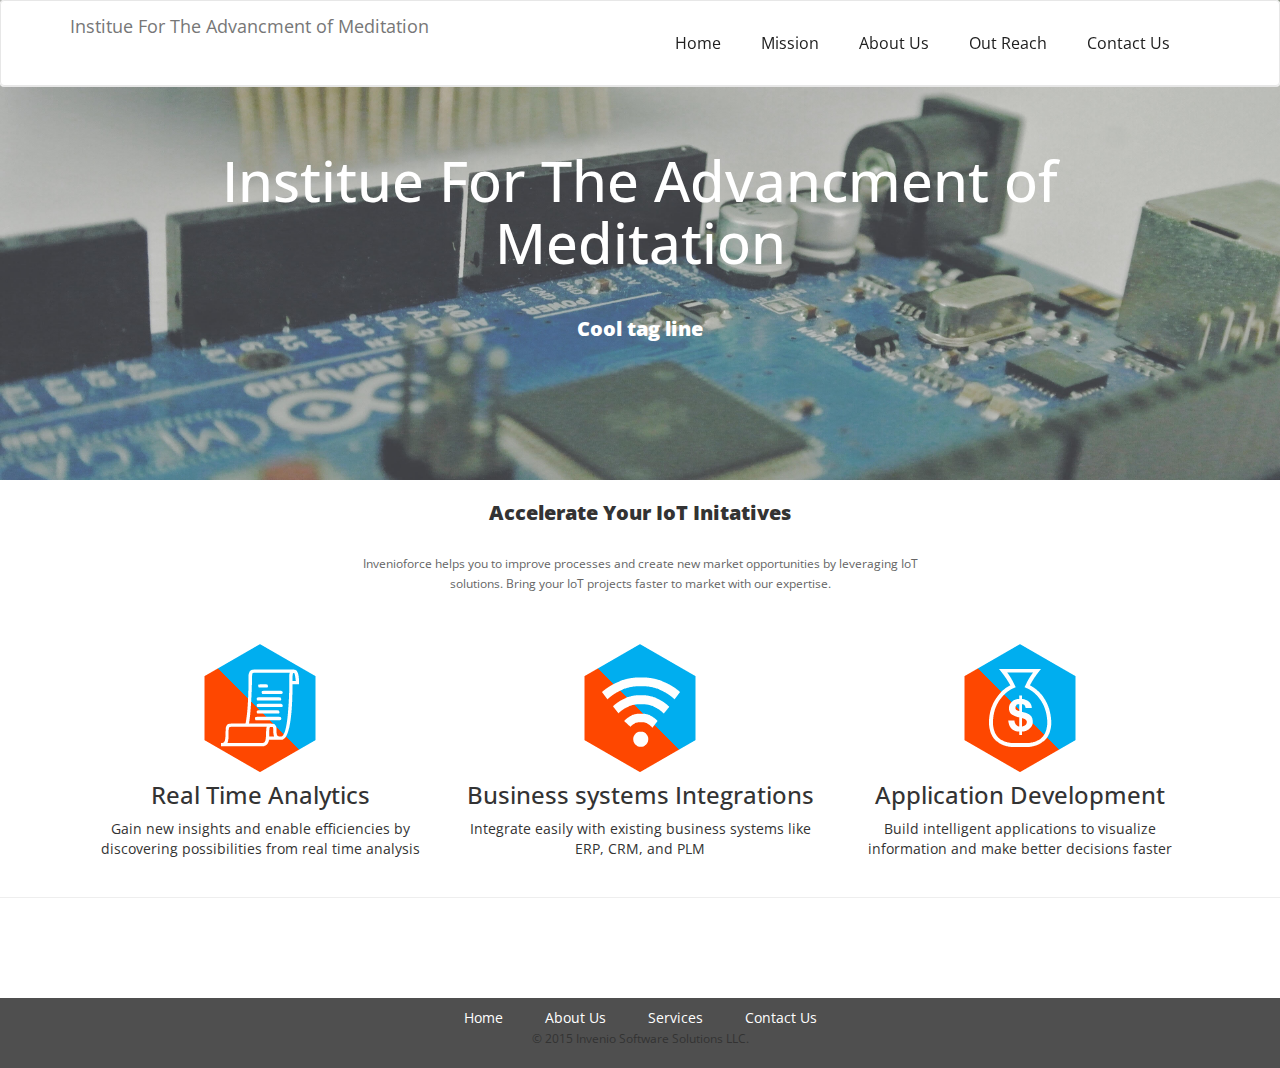
<file: public/index.html>
<!DOCTYPE html>
<!--[if lt IE 7]>      <html class="no-js lt-ie9 lt-ie8 lt-ie7"> <![endif]-->
<!--[if IE 7]>         <html class="no-js lt-ie9 lt-ie8"> <![endif]-->
<!--[if IE 8]>         <html class="no-js lt-ie9"> <![endif]-->
<!--[if gt IE 8]><!--> <html class="no-js"> <!--<![endif]-->
    <head>
        <meta charset="utf-8">
        <meta http-equiv="Invenioforce" Site</title>
        <meta name="description" content="Invenio Software Solutions site">
        <meta name="author" content="Gita">
        <meta name="keyword" content="html, css, bootstrap">
        <meta name="viewport" content="width=device-width, initial-scale=1">
         <meta name="google-site-verification" content="HYr9dkasaefcXDJzhvVsoQs2jiDyrM9OjTw6tF0LYfQ" />
        <link href='http://fonts.googleapis.com/css?family=Open+Sans:400,300,700,800' rel='stylesheet' type='text/css'>

        <!-- Place favicon.ico and apple-touch-icon.png in the root directory -->
        <link rel="shortcut icon" href="favicon.ico" type="image/x-icon">
        <link rel="icon" href="favicon.ico" type="image/x-icon">

        <link rel="stylesheet" href="css/normalize.css">
        <link rel="stylesheet" href="css/font-awesome.min.css">
        <link rel="stylesheet" href="css/fontello.css">
        <link rel="stylesheet" href="css/animate.css">
        <link rel="stylesheet" href="css/bootstrap.min.css">
        <link rel="stylesheet" href="css/owl.carousel.css">
        <link rel="stylesheet" href="css/owl.theme.css">
        <link rel="stylesheet" href="css/owl.transitions.css">
        <link rel="stylesheet" href="style.css">
        <link rel="stylesheet" href="responsive.css">
        <link rel="stylesheet" href="bower_components/bootstrapValidator/dist/css/bootstrapValidator.min.css"/>
        <script src="js/vendor/modernizr-2.6.2.min.js"></script>
        <script>
  (function(i,s,o,g,r,a,m){i['GoogleAnalyticsObject']=r;i[r]=i[r]||function(){
  (i[r].q=i[r].q||[]).push(arguments)},i[r].l=1*new Date();a=s.createElement(o),
  m=s.getElementsByTagName(o)[0];a.async=1;a.src=g;m.parentNode.insertBefore(a,m)
  })(window,document,'script','//www.google-analytics.com/analytics.js','ga');

  ga('create', 'UA-57620849-4', 'auto');
  ga('send', 'pageview');

</script>
    </head>
    <body>


        <nav class="navbar navbar-default navbar-fixed-top">

<style>
    .logo img{
        width: 263px;
height: 40px;
    }

    .tiy h2{
        padding-top: 60px;
    }
    @media (max-width: 480px){
       .logo img{
        width: 131px;
height: 20px;
    }
}
</style>

         <nav class="navbar navbar-default">
          <div class="container">
            <!-- Brand and toggle get grouped for better mobile display -->
            <div class="navbar-header">
              <button type="button" class="navbar-toggle collapsed" data-toggle="collapse" data-target="#bs-example-navbar-collapse-1">
                <span class="sr-only">Toggle navigation</span>
                <span class="icon-bar"></span>
                <span class="icon-bar"></span>
                <span class="icon-bar"></span>
              </button>
              <a class="navbar-brand logo" href="home.html">
               Institue For The Advancment of Meditation

                  </a>

            </div>

            <!-- Collect the nav links, forms, and other content for toggling -->
            <div class="collapse navbar-collapse" id="bs-example-navbar-collapse-1">
              <!--<div class="button navbar-right">-->
              <!--    <button class="navbar-btn nav-button wow bounceInRight login" data-wow-delay="0.8s">Login</button>-->
              <!--    <button class="navbar-btn nav-button wow fadeInRight" data-wow-delay="0.6s">Sign up</button>-->
              <!--</div>-->
              <ul class="main-nav nav navbar-nav navbar-right">
                <li ><a class="active" href=home.html>Home</a></li>

                <li ><a href=mission.html>Mission</a></li>
                <!--li ><a >span class="active glyphicon glyphicon-home"></span> Home-->
                <li ><a href=about.html>About Us</a></li>
                    <li ><a href=outreach.html>Out Reach</a></li>
                <!--<li class="wow fadeInDown" data-wow-delay="0.4s"><a href="#">Blog</a></li>-->
                <li ><a href="contact.html">Contact Us</a></li>
              </ul>
            </div><!-- /.navbar-collapse -->
          </div><!-- /.container-fluid -->
        </nav>
        </nav>
     <style>

      .background-image1
{
background: url("img/closeAru.jpg");
/*display:block; */
/*height:1500px;*/
padding-top:100px;
background-position:50% 50%;
background-repeat:no-repeat;
  /*-webkit-background-size: cover;*/
  /*-moz-background-size: cover;*/
  /*-o-background-size: cover;*/
  background-size: cover;
 }
 .whit{
     color:white;

 }
</style>


 <div class="container col-lg-12 col-md-12 col-sm-12 background-image1 whit ">
                <div class="row page-title text-center">
                    <div class="container tiy">

                        <h1> Institue For The Advancment of Meditation</h1>
                         </div>
                         </div>
                     <div class="row whit page-title text-center">
                        <h2>Cool tag line</h2>

                     </div>
                        <div class="row page-title text-center  ">
                            <form action="" class=" form-inline">

                                <div class="form-group ">

                                    <!--<input type="text" class="form-control" placeholder="email" id="mail" centered>-->
                                </div>

                                  </form>
                        </div></br></br></br></br>
                       </div>





		
		<div class="content-area">
            <div class="container">
                <div class="row page-title text-center">
					
                    <h2>&nbsp<br>Accelerate Your IoT Initatives</br></h2>
                    <p>&nbsp<br>Invenioforce helps you to improve processes and create new market opportunities by leveraging IoT solutions. Bring your IoT projects faster to market with our expertise.</br></p>

             </div>

                <div class="row how-it-work text-center">
                    <div class="col-md-4">
                        <div >
                            <img src="img/free9.png" alt="">
                            <h3>Real Time Analytics</h3>
                            <p class="text-center">Gain new insights and enable efficiencies by discovering possibilities from real time analysis</p>
                        </div>
                    </div>
                    <div class="col-md-4 ">
                        <div >
                            <img src="img/free3.png" alt="">

                            <h3>Business systems Integrations</h3>
                            <p class="text-center">Integrate easily with existing business systems like ERP, CRM, and PLM</p>

                        </div>
                    </div>
                    <div class="col-md-4">
                        <div >
                            <img src="img/free1.png" alt="">
                            <h3>Application Development</h3>
                            <p class="text-center">Build intelligent applications to visualize information and make better decisions faster</p>
                        </div>
                    </div>
                </div>
            </div>
          </div>
            <hr>
                <br><br><br></br>


        </div>

        
        <div class="footer-area">
            <div class="container">
                <div class="row footer">
                    <div class="col-md-4">
                        <div class="single-footer"> <href="home.html">

                        </div>
                    </div>

                    <div class="col-left-12">
                        <div class="single-footer">
                            <div class="footer-links">
                                <ul class="list-unstyled">
                                  <div class="text-center"
                                    <li><a href="home.html">Home</a><span style="padding-left:38px;"></span>
                                    <a href="about.html">About Us</a><span style="padding-left:38px;"></span>
									<a href="Services.html">Services</a><span style="padding-left:38px;"></span>
                                  <a href="contact.html">Contact Us</a></li>
                                  </div>
                                    <div class="text-center">
                                    <li><small>© 2015 Invenio Software Solutions LLC.</small></li>
                                  </div>

                                </ul>
                            </div>
                        </div>
                    </div>
                </div>
            </div>
        </div>





        <script src="http://ajax.googleapis.com/ajax/libs/jquery/1.10.2/jquery.min.js"></script>
        <script>window.jQuery || document.write('<script src="js/vendor/jquery-1.10.2.min.js"><\/script>')</script>
        <script src="js/bootstrap.min.js"></script>
        <script src="js/owl.carousel.min.js"></script>
        <script src="js/wow.js"></script>
        <script src="js/main.js"></script>
        <script src="js/emailer.js"></script>
        <script src="http://www.parsecdn.com/js/parse-1.2.12.min.js"></script>
         <script src="js/date.js"></script>
      <script type="text/javascript" src="bower_components/bootstrapValidator/dist/js/bootstrapValidator.min.js"></script>


            </body>
</html>
</file>
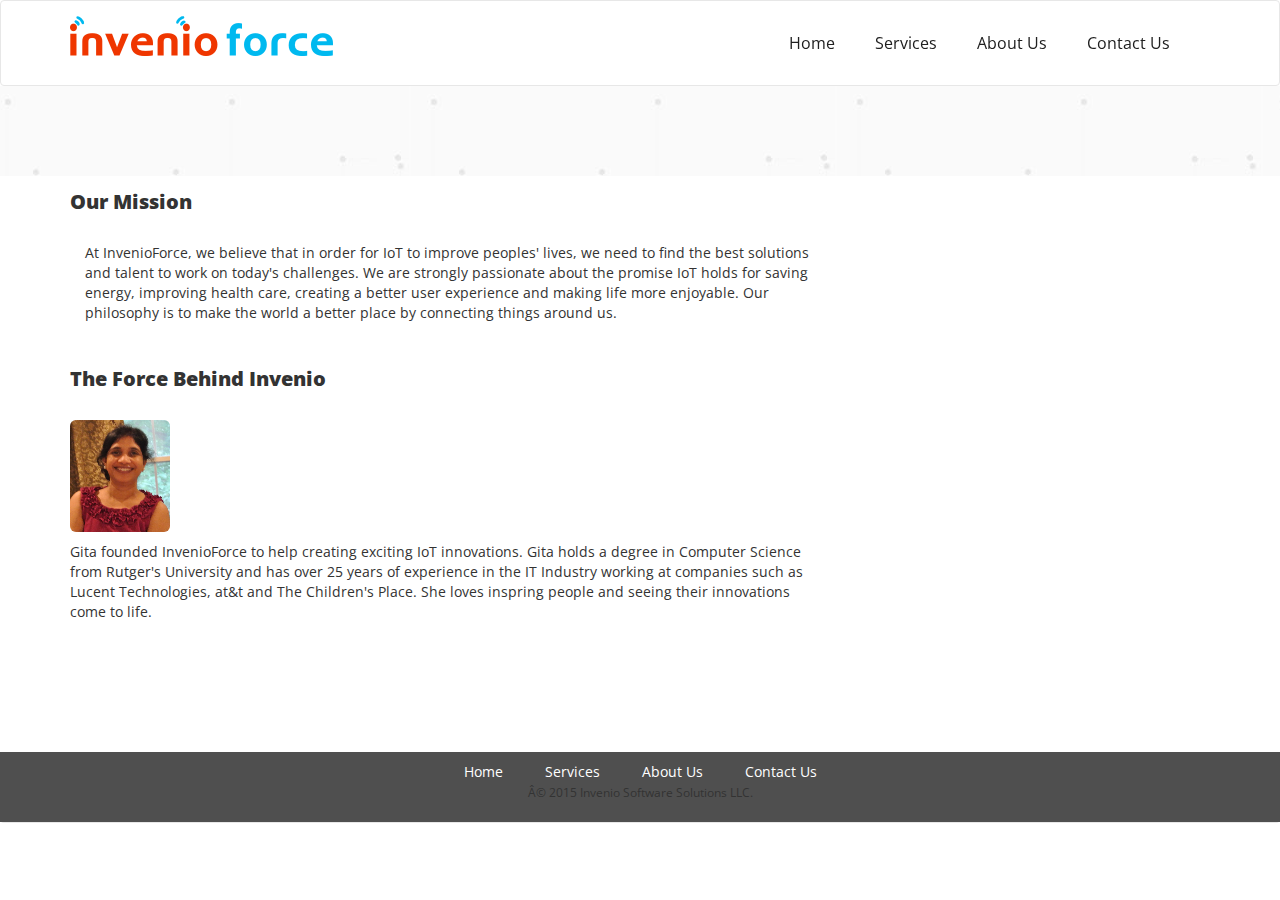
<file: public/about.html>
<!DOCTYPE html>
<!--[if lt IE 7]>      <html class="no-js lt-ie9 lt-ie8 lt-ie7"> <![endif]-->
<!--[if IE 7]>         <html class="no-js lt-ie9 lt-ie8"> <![endif]-->
<!--[if IE 8]>         <html class="no-js lt-ie9"> <![endif]-->
<!--[if gt IE 8]><!--> <html class="no-js"> <!--<![endif]-->
    <head>
        <title> InvenioForce IoT Projects/title>
        <script>
  (function(i,s,o,g,r,a,m){i['GoogleAnalyticsObject']=r;i[r]=i[r]||function(){
  (i[r].q=i[r].q||[]).push(arguments)},i[r].l=1*new Date();a=s.createElement(o),
  m=s.getElementsByTagName(o)[0];a.async=1;a.src=g;m.parentNode.insertBefore(a,m)
  })(window,document,'script','//www.google-analytics.com/analytics.js','ga');

  ga('create', 'UA-57620849-4', 'auto');
  ga('send', 'pageview');

</script>
        <meta charset="utf-8">
        <meta http-equiv="Invenioforce" Site</title>
        <meta name="description" content="About-Invenio Force">
        <meta name="author" content="Gita">
        <meta name="keyword" content="IoT, internet of things">
        <meta name="viewport" content="width=device-width, initial-scale=1">


        <link href='http://fonts.googleapis.com/css?family=Open+Sans:400,300,700,800' rel='stylesheet' type='text/css'>

        <!-- Place favicon.ico and apple-touch-icon.png in the root directory -->
        <link rel="shortcut icon" href="inveniofav1.ico" type="image/x-icon">
        <link rel="icon" href="inveniorfav1.ico" type="image/x-icon">

        <link rel="stylesheet" href="css/normalize.css">
        <link rel="stylesheet" href="css/font-awesome.min.css">
        <link rel="stylesheet" href="css/fontello.css">
        <link rel="stylesheet" href="css/animate.css">
        <link rel="stylesheet" href="css/bootstrap.min.css">
        <link rel="stylesheet" href="css/owl.carousel.css">
        <link rel="stylesheet" href="css/owl.theme.css">
        <link rel="stylesheet" href="css/owl.transitions.css">
        <link rel="stylesheet" href="style.css">
        <link rel="stylesheet" href="responsive.css">
        <script src="js/vendor/modernizr-2.6.2.min.js"></script>
<style>
    .logo img{
        width: 263px;
        height: 40px;
}
.page-title {
  padding-top: 10px;
}
 @media (max-width: 480px){
       .logo img{
        width: 131px;
height: 20px;
    }

    }
</style>
    </head>
    <body>



		 <nav class="navbar navbar-default navbar-fixed-top">


         <nav class="navbar navbar-default">
          <div class="container">
            <!-- Brand and toggle get grouped for better mobile display -->
            <div class="navbar-header">
              <button type="button" class="navbar-toggle collapsed" data-toggle="collapse" data-target="#bs-example-navbar-collapse-1">
                <span class="sr-only">Toggle navigation</span>
                <span class="icon-bar"></span>
                <span class="icon-bar"></span>
                <span class="icon-bar"></span>
              </button>
              <a class="navbar-brand logo" href="home.html">
                  <img src="img/inveniologov2.png">

                  </a>
            </div>

            <!-- Collect the nav links, forms, and other content for toggling -->
            <div class="collapse navbar-collapse" id="bs-example-navbar-collapse-1">
              <!--<div class="button navbar-right">-->
              <!--    <button class="navbar-btn nav-button wow bounceInRight login" data-wow-delay="0.8s">Login</button>-->
              <!--    <button class="navbar-btn nav-button wow fadeInRight" data-wow-delay="0.6s">Sign up</button>-->
              <!--</div>-->
              <ul class="main-nav nav navbar-nav navbar-right">
                <li ><a class="active" href=home.html>Home</a></li>

                <li ><a href=services.html>Services</a></li>
                <li ><a href=about.html>About Us</a></li>

                <!--<li class="wow fadeInDown" data-wow-delay="0.4s"><a href="#">Blog</a></li>-->
                <li ><a href="contact.html">Contact Us</a></li>
              </ul>
            </div><!-- /.navbar-collapse -->
          </div><!-- /.container-fluid -->
        </nav>

<style>
             .background-image1
{

background: url("img/greyyyy.JPG");
 }
</style>
        <div class="row page-title text-center background-image1">
                    <!--div class="row page-title text-center wow zoomInDown" data-wow-delay="1s">-->
                    <!--h4>Invenio Discovery Process</h4>-->

                            <form action="" class=" form-inline">

               <!--<p> <input type="btnn" class="btn" href="#" data-toggle="modal" data-target="#PostCommentsModal" value="Exciting Iot Projects!" readonly> </p> -->


                            </form>
                    <br/><br><br/><br>
                </div>
        <div class="container ">
              <div class="row ">
                          <div class=" page-title text-left col-md-8">
                              <!--div class="page-title text-left col-md-10 col-md-offset-1 ">-->
                                  <h2>Our Mission</h2>
								  	<br>
                          </div>
             <!--                 <div >-->
             <!--   <img src="img/gitapict.jpg" class="img-rounded  " > -->
             <!--</div>-->
             </div>


               <div class="text-left col-md-8">
<p>At InvenioForce, we believe that in order for IoT to improve peoples' lives, we need to find the
                best solutions and talent to work on today's challenges. We are strongly passionate about the promise
                IoT holds for saving energy, improving health care, creating a better user experience
                and making life more enjoyable. Our philosophy is to make the world a better place by
                connecting things around us.</p>
				<br>

                </div>
          </div>

     <style>
    .tit{
        padding-bottom: 50px;
    }

    </style>


        <div class="container ">
                          <div class="row ">
                              <div class="page-title text-left col-md-8">
                                  <h2>The Force Behind Invenio</h2>
								  	<br>
								  </div>
								   <div class="text-left col-md-8">
								  <p> <img src="img/gitapict.jpg" class="img-rounded  "> </p>
								  <!--div class="text-left col-md-8">-->
								  				<p>Gita founded InvenioForce to help creating exciting IoT innovations. Gita holds a degree in Computer Science from Rutger's University and  has over 25 years of experience in the IT Industry working at companies such as Lucent Technologies, at&t and The Children's Place. She loves inspring people and seeing their innovations come to life.</p>

             </div>

          </div>
             </div>


<br><br/> <br><br/> <br></br>

                    <div class="footer-area">
                        <div class="container">
                            <div class="row footer">
                                <div class="col-md-4">
                                    <div class="single-footer"> <href="home.html">

                                    </div>
                                </div>

                                <div class="col-left-12">
                                    <div class="single-footer">
                                        <div class="footer-links">
                                            <ul class="list-unstyled">
                                              <div class="text-center"
                                                <li><a href="home.html">Home</a><span style="padding-left:38px;"></span>
                                                <a href="services.html">Services</a><span style="padding-left:38px;"></span>
												<a href="about.html">About Us</a><span style="padding-left:38px;"></span>
                                                <a href="contact.html">Contact Us</a></li>
                                              </div>
                                                <div class="text-center">
                                                <li><small>© 2015 Invenio Software Solutions LLC.</small></li>
                                              </div>

                                            </ul>
                                        </div>
                                    </div>
                                </div>
                            </div>
                        </div>
                    </div>




        <script src="http://ajax.googleapis.com/ajax/libs/jquery/1.10.2/jquery.min.js"></script>
        <script>window.jQuery || document.write('<script src="js/vendor/jquery-1.10.2.min.js"><\/script>')</script>
        <script src="js/bootstrap.min.js"></script>
        <script src="js/owl.carousel.min.js"></script>
        <script src="js/wow.js"></script>
        <script src="js/main.js"></script>
    </body>
</html>
</file>
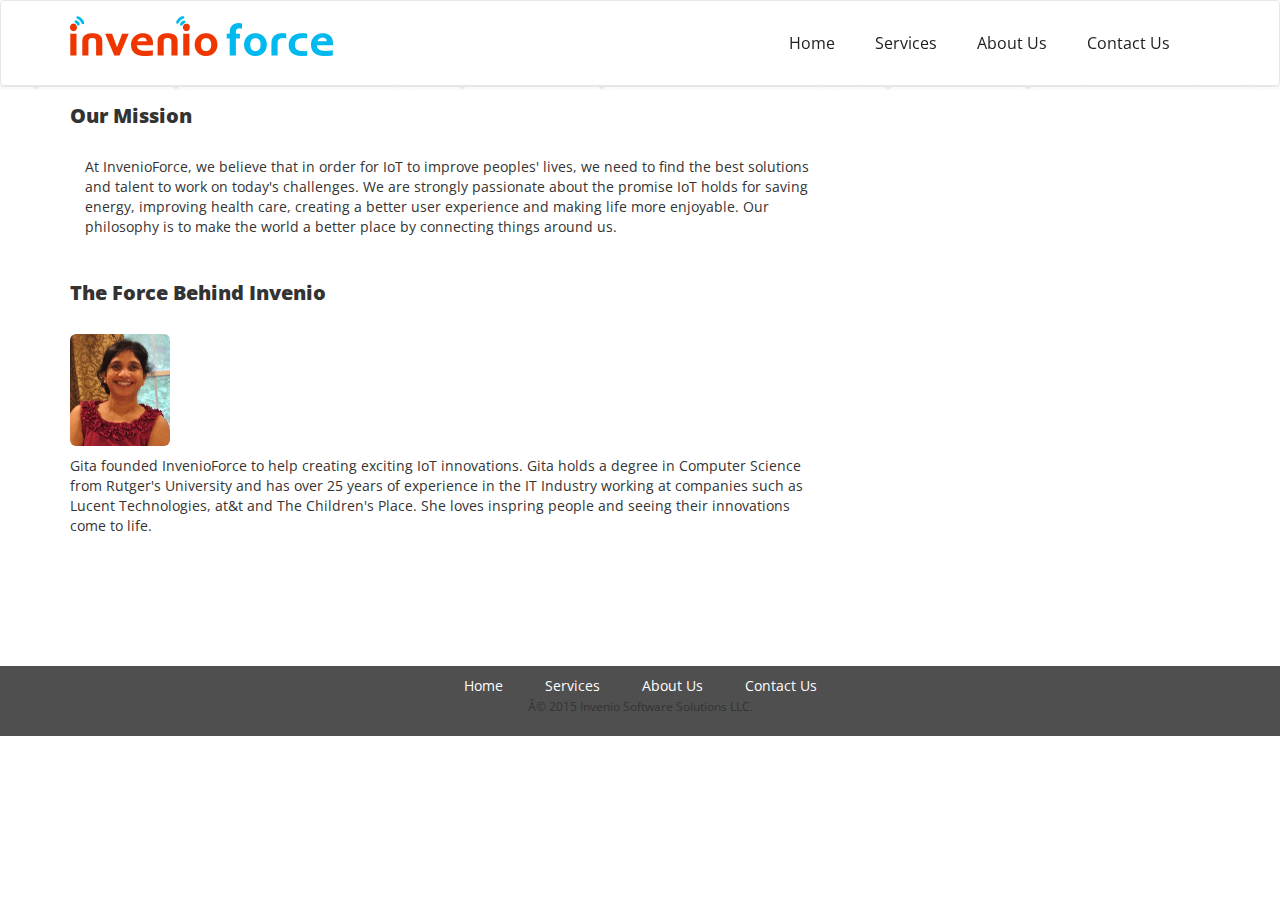
<file: public/about2.html>
<!DOCTYPE html>
<!--[if lt IE 7]>      <html class="no-js lt-ie9 lt-ie8 lt-ie7"> <![endif]-->
<!--[if IE 7]>         <html class="no-js lt-ie9 lt-ie8"> <![endif]-->
<!--[if IE 8]>         <html class="no-js lt-ie9"> <![endif]-->
<!--[if gt IE 8]><!--> <html class="no-js"> <!--<![endif]-->
    <head>
        <title> InvenioForce IoT Projects/title>
        <script>
  (function(i,s,o,g,r,a,m){i['GoogleAnalyticsObject']=r;i[r]=i[r]||function(){
  (i[r].q=i[r].q||[]).push(arguments)},i[r].l=1*new Date();a=s.createElement(o),
  m=s.getElementsByTagName(o)[0];a.async=1;a.src=g;m.parentNode.insertBefore(a,m)
  })(window,document,'script','//www.google-analytics.com/analytics.js','ga');

  ga('create', 'UA-57620849-4', 'auto');
  ga('send', 'pageview');

</script>
        <meta charset="utf-8">
        <meta http-equiv="Invenioforce" Site</title>
        <meta name="description" content="About-Invenio Force">
        <meta name="author" content="Gita">
        <meta name="keyword" content="IoT, internet of things">
        <meta name="viewport" content="width=device-width, initial-scale=1">


        <link href='http://fonts.googleapis.com/css?family=Open+Sans:400,300,700,800' rel='stylesheet' type='text/css'>

        <!-- Place favicon.ico and apple-touch-icon.png in the root directory -->
        <link rel="shortcut icon" href="inveniofav1.ico" type="image/x-icon">
        <link rel="icon" href="inveniorfav1.ico" type="image/x-icon">

        <link rel="stylesheet" href="css/normalize.css">
        <link rel="stylesheet" href="css/font-awesome.min.css">
        <link rel="stylesheet" href="css/fontello.css">
        <link rel="stylesheet" href="css/animate.css">
        <link rel="stylesheet" href="css/bootstrap.min.css">
        <link rel="stylesheet" href="css/owl.carousel.css">
        <link rel="stylesheet" href="css/owl.theme.css">
        <link rel="stylesheet" href="css/owl.transitions.css">
        <link rel="stylesheet" href="style.css">
        <link rel="stylesheet" href="responsive.css">
        <script src="js/vendor/modernizr-2.6.2.min.js"></script>
<style>
    .logo img{
        width: 263px;
        height: 40px;
}
.page-title {
  padding-top: 10px;
}
 @media (max-width: 480px){
       .logo img{
        width: 131px;
height: 20px;
    }

    }
</style>
    </head>
    <body>



		 <nav class="navbar navbar-default navbar-fixed-top">


         <nav class="navbar navbar-default">
          <div class="container">
            <!-- Brand and toggle get grouped for better mobile display -->
            <div class="navbar-header">
              <button type="button" class="navbar-toggle collapsed" data-toggle="collapse" data-target="#bs-example-navbar-collapse-1">
                <span class="sr-only">Toggle navigation</span>
                <span class="icon-bar"></span>
                <span class="icon-bar"></span>
                <span class="icon-bar"></span>
              </button>
              <a class="navbar-brand logo" href="home.html">
                  <img src="img/inveniologov2.png">

                  </a>
            </div>

            <!-- Collect the nav links, forms, and other content for toggling -->
            <div class="collapse navbar-collapse" id="bs-example-navbar-collapse-1">
              <!--<div class="button navbar-right">-->
              <!--    <button class="navbar-btn nav-button wow bounceInRight login" data-wow-delay="0.8s">Login</button>-->
              <!--    <button class="navbar-btn nav-button wow fadeInRight" data-wow-delay="0.6s">Sign up</button>-->
              <!--</div>-->
              <ul class="main-nav nav navbar-nav navbar-right">
                <li ><a class="active" href=home.html>Home</a></li>

                <li ><a href=services.html>Services</a></li>
                <li ><a href=about.html>About Us</a></li>

                <!--<li class="wow fadeInDown" data-wow-delay="0.4s"><a href="#">Blog</a></li>-->
                <li ><a href="contact.html">Contact Us</a></li>
              </ul>
            </div><!-- /.navbar-collapse -->
          </div><!-- /.container-fluid -->
        </nav>
        </nav>

    </style>
        <!--<div class="content-area">-->
        <!--    <div class="container">-->
        <!--        <div class="row page-title text-center wow">-->
        <!--            <h2>Our Mission</h2>-->
                    <!--p>We believe in reaching your passion by discovering uniqueness within y and matching your talent with best IT opporunities.  We belive in marketing Job seekers with reaching their passion combined with technical skills and placing at right place.</p>-->
        <!--        <a class="navbar-brand col-md-6 col-sm-3 col-xs-3" href="about.html">-->
        <!--          <img src="img/coverinv.JPG" class="img-rounded" > -->
        <!--        </a>-->
        <!--        </div>-->
        <!--        <div class= "text-center col-md-6 col-md-offset-3">-->

        <!--   </div>-->
        <!--        </div>-->
        <!--    </div>-->
        <style>
             .background-image1
{
/*background: url("img/border1.png");*/
/*background: url("img/border4.png");*/
background: url("img/greyyyy.JPG");


 }
</style>
        <div class="row page-title text-center background-image1">
                    <!--div class="row page-title text-center wow zoomInDown" data-wow-delay="1s">-->
                    <!--h4>Invenio Discovery Process</h4>-->

                            <form action="" class=" form-inline">

               <!--<p> <input type="btnn" class="btn" href="#" data-toggle="modal" data-target="#PostCommentsModal" value="Exciting Iot Projects!" readonly> </p> -->


                            </form>
                    <br/><br><br/><br>
                </div>
        <div class="container ">
              <div class="row ">
                          <div class=" page-title text-left col-md-8">
                              <!--div class="page-title text-left col-md-10 col-md-offset-1 ">-->
                                  <h2>Our Mission</h2>
								  	<br>
                          </div>
             <!--                 <div >-->
             <!--   <img src="img/gitapict.jpg" class="img-rounded  " > -->
             <!--</div>-->
             </div>


               <div class="text-left col-md-8">
<p>At InvenioForce, we believe that in order for IoT to improve peoples' lives, we need to find the
                best solutions and talent to work on today's challenges. We are strongly passionate about the promise
                IoT holds for saving energy, improving health care, creating a better user experience
                and making life more enjoyable. Our philosophy is to make the world a better place by
                connecting things around us.</p>
				<br>

                </div>
          </div>

     <style>
    .tit{
        padding-bottom: 50px;
    }

    </style>


        <div class="container ">
                          <div class="row ">
                              <div class="page-title text-left col-md-8">
                                  <h2>The Force Behind Invenio</h2>
								  	<br>
								  </div>
								   <div class="text-left col-md-8">
								  <p> <img src="img/gitapict.jpg" class="img-rounded  "> </p>
								  <!--div class="text-left col-md-8">-->
								  				<p>Gita founded InvenioForce to help creating exciting IoT innovations. Gita holds a degree in Computer Science from Rutger's University and  has over 25 years of experience in the IT Industry working at companies such as Lucent Technologies, at&t and The Children's Place. She loves inspring people and seeing their innovations come to life.</p>

             </div>

          </div>
             </div>


<br><br/> <br><br/> <br></br>

                    <div class="footer-area">
                        <div class="container">
                            <div class="row footer">
                                <div class="col-md-4">
                                    <div class="single-footer"> <href="home.html">

                                    </div>
                                </div>

                                <div class="col-left-12">
                                    <div class="single-footer">
                                        <div class="footer-links">
                                            <ul class="list-unstyled">
                                              <div class="text-center"
                                                <li><a href="home.html">Home</a><span style="padding-left:38px;"></span>
                                                <a href="services.html">Services</a><span style="padding-left:38px;"></span>
												<a href="about.html">About Us</a><span style="padding-left:38px;"></span>
                                                <a href="contact.html">Contact Us</a></li>
                                              </div>
                                                <div class="text-center">
                                                <li><small>© 2015 Invenio Software Solutions LLC.</small></li>
                                              </div>

                                            </ul>
                                        </div>
                                    </div>
                                </div>
                            </div>
                        </div>
                    </div>




        <script src="http://ajax.googleapis.com/ajax/libs/jquery/1.10.2/jquery.min.js"></script>
        <script>window.jQuery || document.write('<script src="js/vendor/jquery-1.10.2.min.js"><\/script>')</script>
        <script src="js/bootstrap.min.js"></script>
        <script src="js/owl.carousel.min.js"></script>
        <script src="js/wow.js"></script>
        <script src="js/main.js"></script>
    </body>
</html>
</file>
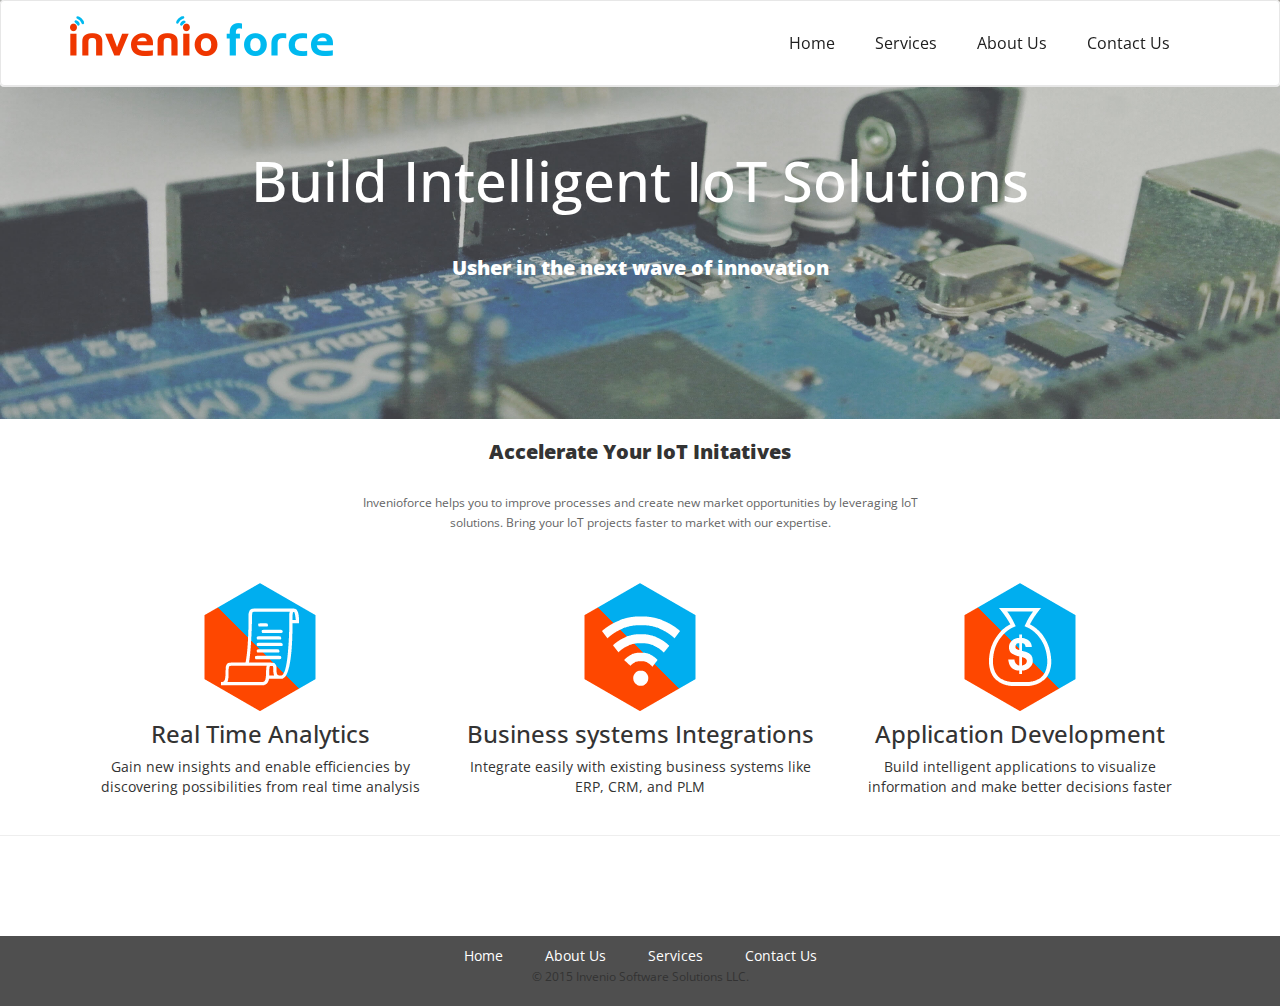
<file: public/hom1e.html>
<!DOCTYPE html>
<!--[if lt IE 7]>      <html class="no-js lt-ie9 lt-ie8 lt-ie7"> <![endif]-->
<!--[if IE 7]>         <html class="no-js lt-ie9 lt-ie8"> <![endif]-->
<!--[if IE 8]>         <html class="no-js lt-ie9"> <![endif]-->
<!--[if gt IE 8]><!--> <html class="no-js"> <!--<![endif]-->
    <head>
        <meta charset="utf-8">
        <meta http-equiv="Invenioforce" Site</title>
        <meta name="description" content="Invenio Software Solutions site">
        <meta name="author" content="Gita">
        <meta name="keyword" content="html, css, bootstrap">
        <meta name="viewport" content="width=device-width, initial-scale=1">
         <meta name="google-site-verification" content="HYr9dkasaefcXDJzhvVsoQs2jiDyrM9OjTw6tF0LYfQ" />
        <link href='http://fonts.googleapis.com/css?family=Open+Sans:400,300,700,800' rel='stylesheet' type='text/css'>

        <!-- Place favicon.ico and apple-touch-icon.png in the root directory -->
        <link rel="shortcut icon" href="favicon.ico" type="image/x-icon">
        <link rel="icon" href="favicon.ico" type="image/x-icon">

        <link rel="stylesheet" href="css/normalize.css">
        <link rel="stylesheet" href="css/font-awesome.min.css">
        <link rel="stylesheet" href="css/fontello.css">
        <link rel="stylesheet" href="css/animate.css">
        <link rel="stylesheet" href="css/bootstrap.min.css">
        <link rel="stylesheet" href="css/owl.carousel.css">
        <link rel="stylesheet" href="css/owl.theme.css">
        <link rel="stylesheet" href="css/owl.transitions.css">
        <link rel="stylesheet" href="style.css">
        <link rel="stylesheet" href="responsive.css">
        <link rel="stylesheet" href="bower_components/bootstrapValidator/dist/css/bootstrapValidator.min.css"/>
        <script src="js/vendor/modernizr-2.6.2.min.js"></script>
        <script>
  (function(i,s,o,g,r,a,m){i['GoogleAnalyticsObject']=r;i[r]=i[r]||function(){
  (i[r].q=i[r].q||[]).push(arguments)},i[r].l=1*new Date();a=s.createElement(o),
  m=s.getElementsByTagName(o)[0];a.async=1;a.src=g;m.parentNode.insertBefore(a,m)
  })(window,document,'script','//www.google-analytics.com/analytics.js','ga');

  ga('create', 'UA-57620849-4', 'auto');
  ga('send', 'pageview');

</script>
    </head>
    <body>


        <nav class="navbar navbar-default navbar-fixed-top">

<style>
    .logo img{
        width: 263px;
height: 40px;
    }

    .tiy h2{
        padding-top: 60px;
    }
    @media (max-width: 480px){
       .logo img{
        width: 131px;
height: 20px;
    }

    }
</style>

         <nav class="navbar navbar-default">
          <div class="container">
            <!-- Brand and toggle get grouped for better mobile display -->
            <div class="navbar-header">
              <button type="button" class="navbar-toggle collapsed" data-toggle="collapse" data-target="#bs-example-navbar-collapse-1">
                <span class="sr-only">Toggle navigation</span>
                <span class="icon-bar"></span>
                <span class="icon-bar"></span>
                <span class="icon-bar"></span>
              </button>
              <a class="navbar-brand logo" href="home.html">
                  <img src="img/inveniologov2.png">

                  </a>

            </div>

            <!-- Collect the nav links, forms, and other content for toggling -->
            <div class="collapse navbar-collapse" id="bs-example-navbar-collapse-1">
              <!--<div class="button navbar-right">-->
              <!--    <button class="navbar-btn nav-button wow bounceInRight login" data-wow-delay="0.8s">Login</button>-->
              <!--    <button class="navbar-btn nav-button wow fadeInRight" data-wow-delay="0.6s">Sign up</button>-->
              <!--</div>-->
              <ul class="main-nav nav navbar-nav navbar-right">
                <li ><a class="active" href=home.html>Home</a></li>

                <li ><a href=services.html>Services</a></li>
                <!--li ><a >span class="active glyphicon glyphicon-home"></span> Home-->
                <li ><a href=about.html>About Us</a></li>

                <!--<li class="wow fadeInDown" data-wow-delay="0.4s"><a href="#">Blog</a></li>-->
                <li ><a href="contact.html">Contact Us</a></li>
              </ul>
            </div><!-- /.navbar-collapse -->
          </div><!-- /.container-fluid -->
        </nav>
        </nav>
     <style>

      .background-image1
{
background: url("img/closeAru.jpg");
/*display:block; */
/*height:1500px;*/
padding-top:100px;
background-position:50% 50%;
background-repeat:no-repeat;
  /*-webkit-background-size: cover;*/
  /*-moz-background-size: cover;*/
  /*-o-background-size: cover;*/
  background-size: cover;
 }
 .whit{
     color:white;

 }
</style>


 <div class="container col-lg-12 col-md-12 col-sm-12 background-image1 whit ">
                <div class="row page-title text-center">
                    <div class="container tiy">

                        <h1>Build Intelligent IoT Solutions</h1>
                         </div>
                         </div>
                     <div class="row whit page-title text-center">
                        <h2>Usher in the next wave of innovation</h2>

                     </div>
                        <div class="row page-title text-center  ">
                            <form action="" class=" form-inline">

                                <div class="form-group ">

                                    <!--<input type="text" class="form-control" placeholder="email" id="mail" centered>-->
                                </div>

                                  </form>
                        </div></br></br></br></br>
                       </div>





		
		<div class="content-area">
            <div class="container">
                <div class="row page-title text-center">
					
                    <h2>&nbsp<br>Accelerate Your IoT Initatives</br></h2>
                    <p>&nbsp<br>Invenioforce helps you to improve processes and create new market opportunities by leveraging IoT solutions. Bring your IoT projects faster to market with our expertise.</br></p>

             </div>

                <div class="row how-it-work text-center">
                    <div class="col-md-4">
                        <div >
                            <img src="img/free9.png" alt="">
                            <h3>Real Time Analytics</h3>
                            <p class="text-center">Gain new insights and enable efficiencies by discovering possibilities from real time analysis</p>
                        </div>
                    </div>
                    <div class="col-md-4 ">
                        <div >
                            <img src="img/free3.png" alt="">

                            <h3>Business systems Integrations</h3>
                            <p class="text-center">Integrate easily with existing business systems like ERP, CRM, and PLM</p>

                        </div>
                    </div>
                    <div class="col-md-4">
                        <div >
                            <img src="img/free1.png" alt="">
                            <h3>Application Development</h3>
                            <p class="text-center">Build intelligent applications to visualize information and make better decisions faster</p>
                        </div>
                    </div>
                </div>
            </div>
          </div>
            <hr>
                <br><br><br></br>


        </div>

        
        <div class="footer-area">
            <div class="container">
                <div class="row footer">
                    <div class="col-md-4">
                        <div class="single-footer"> <href="home.html">

                        </div>
                    </div>

                    <div class="col-left-12">
                        <div class="single-footer">
                            <div class="footer-links">
                                <ul class="list-unstyled">
                                  <div class="text-center"
                                    <li><a href="home.html">Home</a><span style="padding-left:38px;"></span>
                                    <a href="about.html">About Us</a><span style="padding-left:38px;"></span>
									<a href="Services.html">Services</a><span style="padding-left:38px;"></span>
                                  <a href="contact.html">Contact Us</a></li>
                                  </div>
                                    <div class="text-center">
                                    <li><small>© 2015 Invenio Software Solutions LLC.</small></li>
                                  </div>

                                </ul>
                            </div>
                        </div>
                    </div>
                </div>
            </div>
        </div>





        <script src="http://ajax.googleapis.com/ajax/libs/jquery/1.10.2/jquery.min.js"></script>
        <script>window.jQuery || document.write('<script src="js/vendor/jquery-1.10.2.min.js"><\/script>')</script>
        <script src="js/bootstrap.min.js"></script>
        <script src="js/owl.carousel.min.js"></script>
        <script src="js/wow.js"></script>
        <script src="js/main.js"></script>
        <script src="js/emailer.js"></script>
        <script src="http://www.parsecdn.com/js/parse-1.2.12.min.js"></script>
         <script src="js/date.js"></script>
      <script type="text/javascript" src="bower_components/bootstrapValidator/dist/js/bootstrapValidator.min.js"></script>


            </body>
</html>
</file>
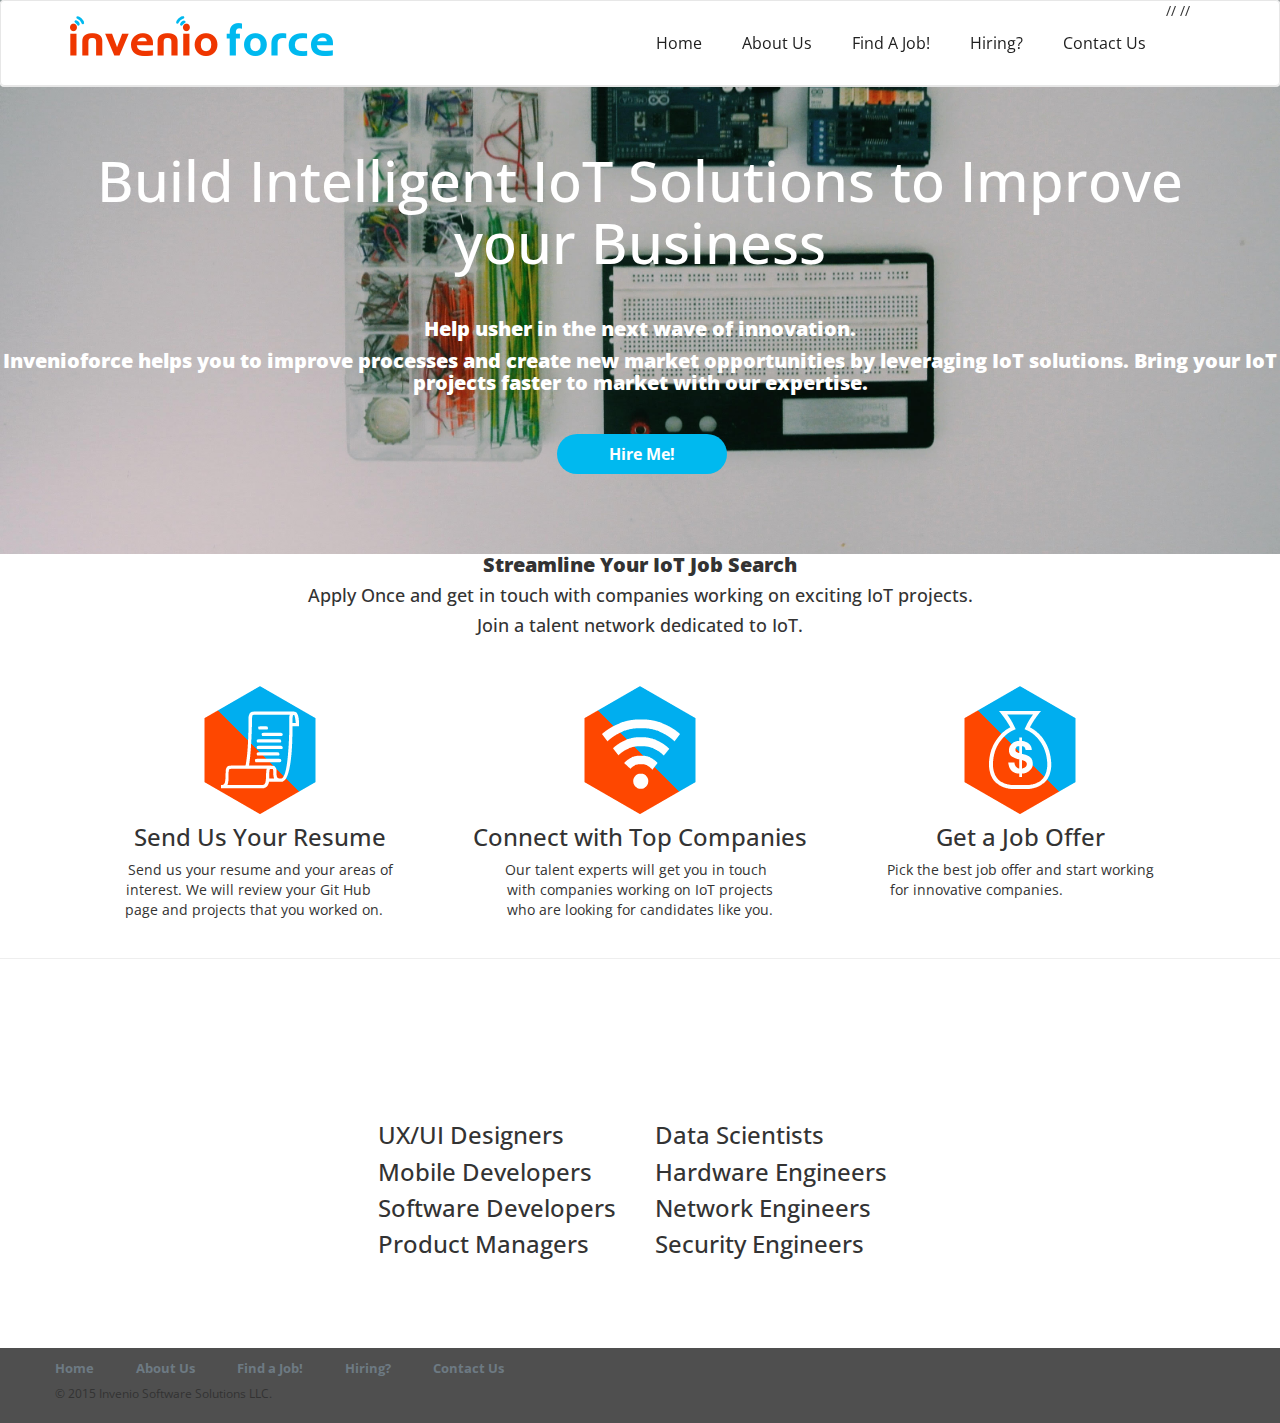
<file: public/homenew.html>
<!DOCTYPE html>
<!--[if lt IE 7]>      <html class="no-js lt-ie9 lt-ie8 lt-ie7"> <![endif]-->
<!--[if IE 7]>         <html class="no-js lt-ie9 lt-ie8"> <![endif]-->
<!--[if IE 8]>         <html class="no-js lt-ie9"> <![endif]-->
<!--[if gt IE 8]><!--> <html class="no-js"> <!--<![endif]-->
    <head>
        <meta charset="utf-8">
        <meta http-equiv="Invenioforce" Site</title>
        <meta name="description" content="Invenio Software Solutions site">
        <meta name="author" content="Gita">
        <meta name="keyword" content="html, css, bootstrap, job-board">
        <meta name="viewport" content="width=device-width, initial-scale=1">
         <meta name="google-site-verification" content="HYr9dkasaefcXDJzhvVsoQs2jiDyrM9OjTw6tF0LYfQ" />
        <link href='http://fonts.googleapis.com/css?family=Open+Sans:400,300,700,800' rel='stylesheet' type='text/css'>

        <!-- Place favicon.ico and apple-touch-icon.png in the root directory -->
        <link rel="shortcut icon" href="favicon.ico" type="image/x-icon">
        <link rel="icon" href="favicon.ico" type="image/x-icon">

        <link rel="stylesheet" href="css/normalize.css">
        <link rel="stylesheet" href="css/font-awesome.min.css">
        <link rel="stylesheet" href="css/fontello.css">
        <link rel="stylesheet" href="css/animate.css">
        <link rel="stylesheet" href="css/bootstrap.min.css">
        <link rel="stylesheet" href="css/owl.carousel.css">
        <link rel="stylesheet" href="css/owl.theme.css">
        <link rel="stylesheet" href="css/owl.transitions.css">
        <link rel="stylesheet" href="style.css">
        <link rel="stylesheet" href="responsive.css">
        <link rel="stylesheet" href="bower_components/bootstrapValidator/dist/css/bootstrapValidator.min.css"/>
        <script src="js/vendor/modernizr-2.6.2.min.js"></script>
        <script src="//www.parsecdn.com/js/parse-1.2.13.min.js"></script>
        <script type="text/javascript">
            Parse.initialize(
              "2SeliP87wOuNoV5jzIPFpgGtS08dvVvnYwNSjKGR",
                "tb2cAapA7iO5kg2Mef8ydLyYYaGd8dvaGWUiADSN"
            );
        </script>
        <script type="text/javascript">
    if (Parse.User.current()) {
        window.location.href='/home.html'; //the location of the landing page of your app
    }

    function onLinkedInLoad() {
        IN.Event.on(IN, "auth", onLinkedInAuth);
    }

    function onLinkedInAuth() {
        document.getElementById('statusDiv').innerHTML = "Requesting User Data";

        IN.API.Profile("me")
                .fields(["id","firstName","lastName","emailAddress","pictureUrl"])
                .result(loadMember);
    }

    function loadMember(profiles) {

        document.getElementById('statusDiv').innerHTML = "Linking user to App";

        Parse.Cloud.run('loadLinkedInMember',profiles, {
            success: function(sessionToken){

                document.getElementById('statusDiv').innerHTML = "Logged In. Loading App"
                Parse.User.become(sessionToken).then(function (user) {
                            window.location.href='/home.html'; //landing page of your app
                        },
                        function (error) {window.location.href='/';});
            },
            error: function () {}
        });
    }
</script>

        <script type="text/javascript" src="https://platform.linkedin.com/in.js">
            api_key:   77n5gbhzv6t6oo
            onLoad:    onLinkedInLoad
            authorize: true
        </script>

        <script>
  (function(i,s,o,g,r,a,m){i['GoogleAnalyticsObject']=r;i[r]=i[r]||function(){
  (i[r].q=i[r].q||[]).push(arguments)},i[r].l=1*new Date();a=s.createElement(o),
  m=s.getElementsByTagName(o)[0];a.async=1;a.src=g;m.parentNode.insertBefore(a,m)
  })(window,document,'script','//www.google-analytics.com/analytics.js','ga');

  ga('create', 'UA-57620849-4', 'auto');
  ga('send', 'pageview');

</script>
    </head>
    <body>


        <nav class="navbar navbar-default navbar-fixed-top">

<style>
    .logo img{
        width: 263px;
height: 40px;
    }

    .tiy h2{
        padding-top: 60px;
    }
    @media (max-width: 480px){
       .logo img{
        width: 131px;
height: 20px;
    }

    }
</style>

         <nav class="navbar navbar-default">
          <div class="container">
            <!-- Brand and toggle get grouped for better mobile display -->
            <div class="navbar-header">
              <button type="button" class="navbar-toggle collapsed" data-toggle="collapse" data-target="#bs-example-navbar-collapse-1">
                <span class="sr-only">Toggle navigation</span>
                <span class="icon-bar"></span>
                <span class="icon-bar"></span>
                <span class="icon-bar"></span>
              </button>
              <a class="navbar-brand logo" href="home.html">
                  <img src="img/inveniologov2.png">

                  </a>

            </div>

            <!-- Collect the nav links, forms, and other content for toggling -->
            <div class="collapse navbar-collapse" id="bs-example-navbar-collapse-1">
              <!--<div class="button navbar-right">-->
              <!--    <button class="navbar-btn nav-button wow bounceInRight login" data-wow-delay="0.8s">Login</button>-->
              <!--    <button class="navbar-btn nav-button wow fadeInRight" data-wow-delay="0.6s">Sign up</button>-->
              <!--</div>-->
              <ul class="main-nav nav navbar-nav navbar-right">
                <li ><a class="active" href=home.html>Home</a></li>

                <!--<li ><a href=services.html>Services</a></li>-->
                <!--li ><a >span class="active glyphicon glyphicon-home"></span> Home-->
                <li ><a href=about.html>About Us</a></li>
                //<li ><a href=canidates.html>Find a Job!</a></li>
                //<li ><a href=clients.html>Hiring?</a></li>
                <!--<li class="wow fadeInDown" data-wow-delay="0.4s"><a href="#">Blog</a></li>-->
                <li ><a href="contact.html">Contact Us</a></li>
              </ul>
            </div><!-- /.navbar-collapse -->
          </div><!-- /.container-fluid -->
        </nav>
        </nav>
     <style>

      .background-image1
{
background: url("img/full5.jpg");
/*display:block; */
/*height:1500px;*/
padding-top:100px;
background-position:50% 50%;
background-repeat:no-repeat;
  /*-webkit-background-size: cover;*/
  /*-moz-background-size: cover;*/
  /*-o-background-size: cover;*/
  background-size: cover;
 }
 .whit{
     color:white;

 }
</style>


 <div class="container col-lg-12 col-md-12 col-sm-12 background-image1 whit ">
                <div class="row page-title text-center">
                    <div class="container tiy">

                        <h1>Build Intelligent IoT Solutions to Improve your Business</h1>
                         </div>
                         </div>
                     <div class="row whit page-title text-center">
                        <h2>Help usher in the next wave of innovation.</h2>
                        <h2>Invenioforce helps you to improve processes and create new market opportunities by leveraging IoT solutions.  Bring your IoT projects faster to market with our expertise.</h2>
                     </div>
                        <div class="row page-title text-center  ">
                            <form action="" class=" form-inline">

                                <div class="form-group ">

                                    <!--<input type="text" class="form-control" placeholder="email" id="mail" centered>-->
                                </div>

                <input type="btnn" class="btn" href="#" data-toggle="modal" data-target="#PostCommentsModal" value="Hire Me!" readonly>

                            </form>
                        </div></br></br></br></br>
                       </div>





        <div class="modal" id="PostModal" tabindex="-1" role="dialog" aria-labelledby="helpModalLabel"     aria-hidden="true">


            <div class="modal-dialog">
         <div class="modal-content">
                    <div class="modal-header">
                        <button type="button" class="close"
                        data-dismiss="modal">
                            <span aria-hidden="true">&times;
                            </span><span class="sr-only">Close</span></button>
                        <h4 class="modal-title" id="myModalLabel">
                            Exciting IoT jobs await you!</h4>
                    </div>
            </div>
        </div>
        </div>


<div class="modal fade" id="PostCommentsModal" tabindex="-1"
role="dialog" aria-labelledby="helpModalLabel"     aria-hidden="true">


            <div class="modal-dialog">
         <div class="modal-content">
                    <div class="modal-header">
                        <button type="button" class="close"
                        data-dismiss="modal">
                            <span aria-hidden="true">&times;
                            </span><span class="sr-only">
Close</span></button>
                        <h4 class="modal-title" id="myModalLabel">
                            Exciting IoT jobs await you!</h4>
                    </div>
  <div class="modal-body">
            <div class="row">
            <div class="col-md-12">
              <div class="row">
	<div class="col-lg-7 centered">
		<div class="feedback hide"></div>
		<form id="commentForm" >
						<div class="row">
				<div class="col-md-12">
					<div class="form-group">
						<label for="name" class="control-label">Name</label>
						<input type="text" class="form-control" id="name" name="name" placeholder="First Name">
					</div>
				</div>
			</div>
			<div class="row">

				<div class="col-md-12">
					<div class="form-group">
						<label for="email" class="control-label">Email:</label>
						<input type="email" class="form-control" maxlength="128" name="email" id="email"  placeholder="Your Email">
					</div>
				</div>
			</div>


			<div class="row">
				<div class="col-md-12">
					<div class="form-group">
						<label for="resume" class="control-label">Resume:</label>
						<input type="file" id="profilePhotoFileUpload" class="form-control" maxlength="60" name="file" value="" placeholder="Resume">


					</div>
				</div>
			</div>
			<div class="row">
				<div class="col-md-12">
					<div class="form-group">
						<label for="message" class="control-label">Message:</label>
						<textarea name="comments" id="comments" class="form-control" rows="5"></textarea>
					</div>
				</div>
			</div>
				<div class="hide">
				<div class="col-md-12">
					<div class="form-group">
						<label for="company" class="control-label">Company</label>
						<input type="text" class="form-control" name="company" id="company" value="Canidate"  placeholder="Invenio Force">
					</div>
				</div>
			</div>
        <div class='actions'>
        <div class="row text-left">
				<div class="col-md-12">
					<button type="submit" name="sendmessage" data-loading-text="Sending..."  class="btn btn-warning btn-lg" id="form_submit" disabled="disabled">Send</button><br/><br>
				</div>
				</div>
				<div class="row text-left">
				 <h1>   </h1>
				</div>
			</div>
			<div id="successresume"></div>
                    </div>
                    </form>

                    </div>
        </div>
      </div>

      </div>
      </div>
      </div>
</div>
      </div>


        <div class="content-area">
            <div class="container">
                <div class="row page-title text-center">
                    <h2>Streamline Your IoT Job Search</h2>
                    <h4>Apply Once and get in touch with companies working on exciting IoT projects.</h4>

                    <h4>Join a talent network dedicated to IoT.</h4>
             </div>

                <div class="row how-it-work text-center">
                    <div class="col-md-4">
                        <div >
                            <img src="img/free9.png" alt="">
                            <h3>Send Us Your Resume</h3>
                            <p>Send us your resume and your areas of<br>interest. We will review your Git Hub &nbsp &nbsp &nbsp<br>page and projects that you worked on.&nbsp &nbsp</p>
                        </div>
                    </div>
                    <div class="col-md-4 ">
                        <div >
                            <img src="img/free3.png" alt="">

                            <h3>Connect with Top Companies</h3>
                            <p>Our talent experts will get you in touch &nbsp<br>with companies working on IoT projects <br>who are looking for candidates like you.</p>

                        </div>
                    </div>
                    <div class="col-md-4">
                        <div >
                            <img src="img/free1.png" alt="">
                            <h3>Get a Job Offer</h3>
                            <p>Pick the best job offer and start working<br>for innovative companies. &nbsp &nbsp &nbsp &nbsp &nbsp &nbsp &nbsp &nbsp &nbsp &nbsp &nbsp</p>
                        </div>
                    </div>
                </div>
            </div>
          </div>
            <hr>
<div class="row page-title text-center wow ">
                    <!--<h5>Our Job search Process</h5>-->
                    <h2>Areas we specialize in</h2>


<div class="container">

        <p class="instr">Click on the LinkedIn button below to sign in with your LinkedIn accounts.</p>
        <div align="center"><script type="in/Login"></script></div>
        <input type="button" value="Log Out" onclick="logout();" />

        <div id="statusDiv" class="stat"></div>
</div><!-- /.container -->
                        <!--p>We belive in finding candidate's passion and matching unique technical experties to seek perfect IT opporunities.</p>-->
</div>
                <div class=container>
                        <div class="row">
                             <div class="col-md-6 col-md-offset-3">
                                <div class="col-md-6 ">

                                 <h3>UX/UI Designers    </h3>
                                 <h3>Mobile Developers  </h3>
                                 <h3>Software Developers</h3>
                                 <h3>Product Managers  </h3>

                            </div>
                            <div class="col-md-6 ">
                                    <h3>Data Scientists   </h3>
                                    <h3>Hardware Engineers</h3>
                                    <h3>Network Engineers </h3>
                                    <h3>Security Engineers</h3>


                            </div>
                            </div>
                            <!--<li><a href="">Customers Testimonials</a></li>-->
                        </div>
                    </div>
                <br><br><br></br>


        </div>
        <div class="footer-area">
            <div class="container">
                <div class="row footer">
                    <div class="col-md-4">
                        <div class="single-footer"> <href="home.html">

                        </div>
                    </div>

                    <div class="col-left-5">
                        <div class="single-footer">
                            <div class="footer-links">
                                <ul class="list-unstyled">
                                    <li><a href="home.html">Home</a><span style="padding-left:38px;"></span>
                                    <a href="about.html">About Us</a><span style="padding-left:38px;"></span>
                                    <a href="canidates.html">Find a Job!</a><span style="padding-left:38px;"></span>
                                    <a href="clients.html">Hiring?</a><span style="padding-left:38px;"></span>
                                    <a href="contact.html">Contact Us</a></li>
                                    <li><small>© 2015 Invenio Software Solutions LLC.</small></li>

                                </ul>
                            </div>
                        </div>
                    </div>
                </div>
            </div>
        </div>





        <script src="http://ajax.googleapis.com/ajax/libs/jquery/1.10.2/jquery.min.js"></script>
        <script>window.jQuery || document.write('<script src="js/vendor/jquery-1.10.2.min.js"><\/script>')</script>
        <script src="js/bootstrap.min.js"></script>
        <script src="js/owl.carousel.min.js"></script>
        <script src="js/wow.js"></script>
        <script src="js/main.js"></script>
        <script src="js/emailer.js"></script>
        <script src="http://www.parsecdn.com/js/parse-1.2.12.min.js"></script>
         <script src="js/date.js"></script>
      <script type="text/javascript" src="bower_components/bootstrapValidator/dist/js/bootstrapValidator.min.js"></script>


         <script>

$(document).ready(function() {
     $('#commentForm').bootstrapValidator({
        message: 'This value is not valid',
        feedbackIcons: {
            valid: 'glyphicon glyphicon-ok',
            invalid: 'glyphicon glyphicon-remove',
            validating: 'glyphicon glyphicon-refresh'
        },
        fields: {

            name: {

                validators: {

                    notEmpty: {
                        message: 'Your name is required'
                    }
                }
            },
            email: {
                validators: {
                    notEmpty: {
                        message: 'Your email is required'
                    }
                }
            },

        }
    })


});


</script>

    </body>
</html>
</file>
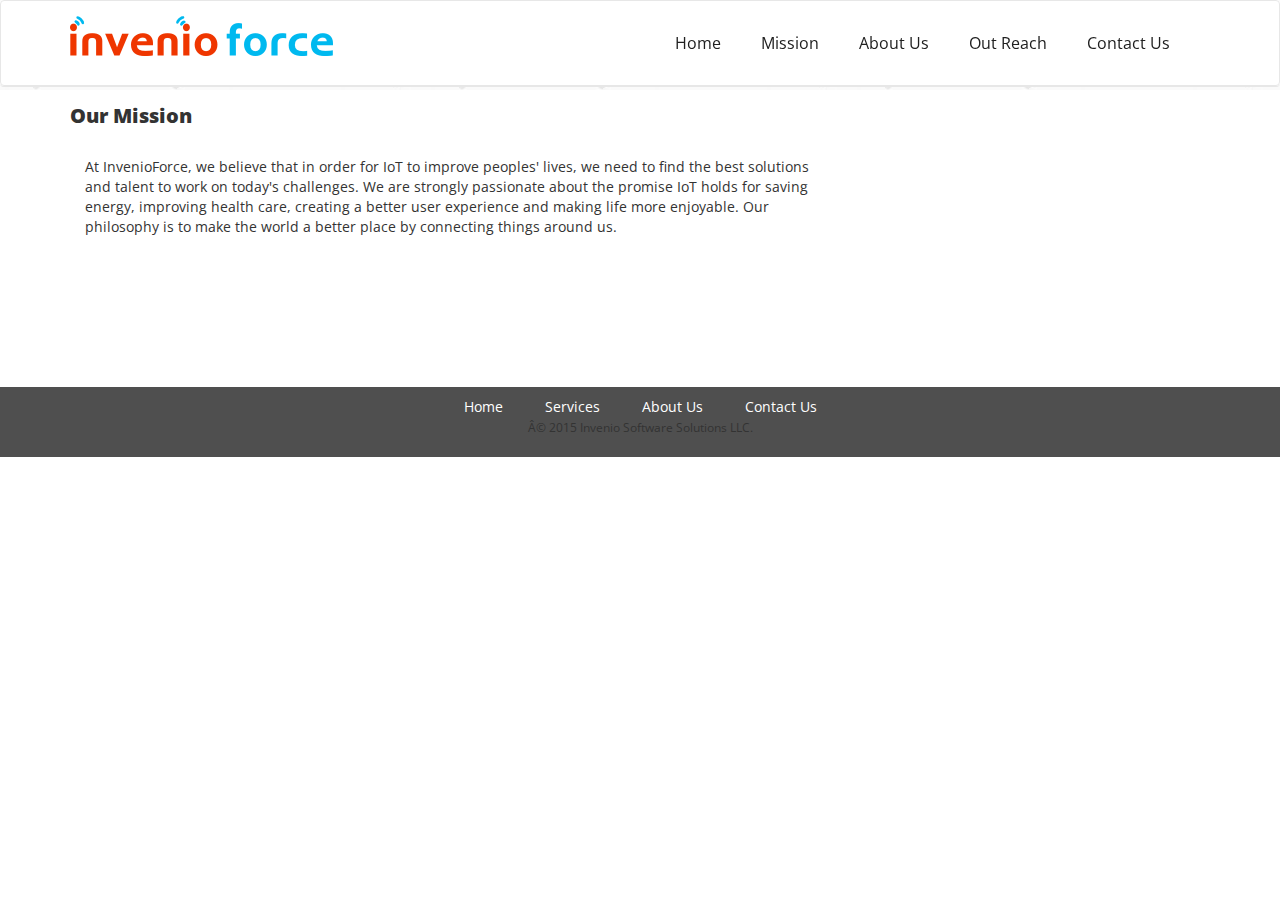
<file: public/mission.html>
<!DOCTYPE html>
<!--[if lt IE 7]>      <html class="no-js lt-ie9 lt-ie8 lt-ie7"> <![endif]-->
<!--[if IE 7]>         <html class="no-js lt-ie9 lt-ie8"> <![endif]-->
<!--[if IE 8]>         <html class="no-js lt-ie9"> <![endif]-->
<!--[if gt IE 8]><!--> <html class="no-js"> <!--<![endif]-->
    <head>
        <title> InvenioForce IoT Projects/title>
        <script>
  (function(i,s,o,g,r,a,m){i['GoogleAnalyticsObject']=r;i[r]=i[r]||function(){
  (i[r].q=i[r].q||[]).push(arguments)},i[r].l=1*new Date();a=s.createElement(o),
  m=s.getElementsByTagName(o)[0];a.async=1;a.src=g;m.parentNode.insertBefore(a,m)
  })(window,document,'script','//www.google-analytics.com/analytics.js','ga');

  ga('create', 'UA-57620849-4', 'auto');
  ga('send', 'pageview');

</script>
        <meta charset="utf-8">
        <meta http-equiv="Invenioforce" Site</title>
        <meta name="description" content="About-Invenio Force">
        <meta name="author" content="Gita">
        <meta name="keyword" content="IoT, internet of things">
        <meta name="viewport" content="width=device-width, initial-scale=1">


        <link href='http://fonts.googleapis.com/css?family=Open+Sans:400,300,700,800' rel='stylesheet' type='text/css'>

        <!-- Place favicon.ico and apple-touch-icon.png in the root directory -->
        <link rel="shortcut icon" href="inveniofav1.ico" type="image/x-icon">
        <link rel="icon" href="inveniorfav1.ico" type="image/x-icon">

        <link rel="stylesheet" href="css/normalize.css">
        <link rel="stylesheet" href="css/font-awesome.min.css">
        <link rel="stylesheet" href="css/fontello.css">
        <link rel="stylesheet" href="css/animate.css">
        <link rel="stylesheet" href="css/bootstrap.min.css">
        <link rel="stylesheet" href="css/owl.carousel.css">
        <link rel="stylesheet" href="css/owl.theme.css">
        <link rel="stylesheet" href="css/owl.transitions.css">
        <link rel="stylesheet" href="style.css">
        <link rel="stylesheet" href="responsive.css">
        <script src="js/vendor/modernizr-2.6.2.min.js"></script>
<style>
    .logo img{
        width: 263px;
        height: 40px;
}
.page-title {
  padding-top: 10px;
}
 @media (max-width: 480px){
       .logo img{
        width: 131px;
height: 20px;
    }

    }
</style>
    </head>
    <body>



		 <nav class="navbar navbar-default navbar-fixed-top">


         <nav class="navbar navbar-default">
          <div class="container">
            <!-- Brand and toggle get grouped for better mobile display -->
            <div class="navbar-header">
              <button type="button" class="navbar-toggle collapsed" data-toggle="collapse" data-target="#bs-example-navbar-collapse-1">
                <span class="sr-only">Toggle navigation</span>
                <span class="icon-bar"></span>
                <span class="icon-bar"></span>
                <span class="icon-bar"></span>
              </button>
              <a class="navbar-brand logo" href="home.html">
                  <img src="img/inveniologov2.png">

                  </a>
            </div>

            <!-- Collect the nav links, forms, and other content for toggling -->
            <div class="collapse navbar-collapse" id="bs-example-navbar-collapse-1">
              <!--<div class="button navbar-right">-->
              <!--    <button class="navbar-btn nav-button wow bounceInRight login" data-wow-delay="0.8s">Login</button>-->
              <!--    <button class="navbar-btn nav-button wow fadeInRight" data-wow-delay="0.6s">Sign up</button>-->
              <!--</div>-->
              <ul class="main-nav nav navbar-nav navbar-right">
               <li ><a class="active" href=home.html>Home</a></li>

                <li ><a href=mission.html>Mission</a></li>
                <!--li ><a >span class="active glyphicon glyphicon-home"></span> Home-->
                <li ><a href=about.html>About Us</a></li>
                    <li ><a href=outreach.html>Out Reach</a></li>
                <!--<li class="wow fadeInDown" data-wow-delay="0.4s"><a href="#">Blog</a></li>-->
                <li ><a href="contact.html">Contact Us</a></li>
              </ul>
            </div><!-- /.navbar-collapse -->
          </div><!-- /.container-fluid -->
        </nav>
        </nav>

    </style>
        <!--<div class="content-area">-->
        <!--    <div class="container">-->
        <!--        <div class="row page-title text-center wow">-->
        <!--            <h2>Our Mission</h2>-->
                    <!--p>We believe in reaching your passion by discovering uniqueness within y and matching your talent with best IT opporunities.  We belive in marketing Job seekers with reaching their passion combined with technical skills and placing at right place.</p>-->
        <!--        <a class="navbar-brand col-md-6 col-sm-3 col-xs-3" href="about.html">-->
        <!--          <img src="img/coverinv.JPG" class="img-rounded" > -->
        <!--        </a>-->
        <!--        </div>-->
        <!--        <div class= "text-center col-md-6 col-md-offset-3">-->

        <!--   </div>-->
        <!--        </div>-->
        <!--    </div>-->
        <style>
             .background-image1
{
/*background: url("img/border1.png");*/
/*background: url("img/border4.png");*/
background: url("img/greyyyy.JPG");


 }
</style>
        <div class="row page-title text-center background-image1">
                    <!--div class="row page-title text-center wow zoomInDown" data-wow-delay="1s">-->
                    <!--h4>Invenio Discovery Process</h4>-->

                            <form action="" class=" form-inline">

               <!--<p> <input type="btnn" class="btn" href="#" data-toggle="modal" data-target="#PostCommentsModal" value="Exciting Iot Projects!" readonly> </p> -->


                            </form>
                    <br/><br><br/><br>
                </div>
        <div class="container ">
              <div class="row ">
                          <div class=" page-title text-left col-md-8">
                              <!--div class="page-title text-left col-md-10 col-md-offset-1 ">-->
                                  <h2>Our Mission</h2>
								  	<br>
                          </div>
             <!--                 <div >-->
             <!--   <img src="img/gitapict.jpg" class="img-rounded  " > -->
             <!--</div>-->
             </div>


               <div class="text-left col-md-8">
<p>At InvenioForce, we believe that in order for IoT to improve peoples' lives, we need to find the
                best solutions and talent to work on today's challenges. We are strongly passionate about the promise
                IoT holds for saving energy, improving health care, creating a better user experience
                and making life more enjoyable. Our philosophy is to make the world a better place by
                connecting things around us.</p>
				<br>

                </div>
          </div>

     <style>
    .tit{
        padding-bottom: 50px;
    }

    </style>



<br><br/> <br><br/> <br></br>

                    <div class="footer-area">
                        <div class="container">
                            <div class="row footer">
                                <div class="col-md-4">
                                    <div class="single-footer"> <href="home.html">

                                    </div>
                                </div>

                                <div class="col-left-12">
                                    <div class="single-footer">
                                        <div class="footer-links">
                                            <ul class="list-unstyled">
                                              <div class="text-center"
                                                <li><a href="home.html">Home</a><span style="padding-left:38px;"></span>
                                                <a href="services.html">Services</a><span style="padding-left:38px;"></span>
												<a href="about.html">About Us</a><span style="padding-left:38px;"></span>
                                                <a href="contact.html">Contact Us</a></li>
                                              </div>
                                                <div class="text-center">
                                                <li><small>© 2015 Invenio Software Solutions LLC.</small></li>
                                              </div>

                                            </ul>
                                        </div>
                                    </div>
                                </div>
                            </div>
                        </div>
                    </div>




        <script src="http://ajax.googleapis.com/ajax/libs/jquery/1.10.2/jquery.min.js"></script>
        <script>window.jQuery || document.write('<script src="js/vendor/jquery-1.10.2.min.js"><\/script>')</script>
        <script src="js/bootstrap.min.js"></script>
        <script src="js/owl.carousel.min.js"></script>
        <script src="js/wow.js"></script>
        <script src="js/main.js"></script>
    </body>
</html>
</file>
<file: public/css/fontello.css>
@font-face {
  font-family: 'fontello';
  src: url('../fonts/fontello/fontello.eot?76007318');
  src: url('../fonts/fontello/fontello.eot?76007318#iefix') format('embedded-opentype'),
       url('../fonts/fontello/fontello.woff?76007318') format('woff'),
       url('../fonts/fontello/fontello.ttf?76007318') format('truetype'),
       url('../fonts/fontello/fontello.svg?76007318#fontello') format('svg');
  font-weight: normal;
  font-style: normal;
}
/* Chrome hack: SVG is rendered more smooth in Windozze. 100% magic, uncomment if you need it. */
/* Note, that will break hinting! In other OS-es font will be not as sharp as it could be */
/*
@media screen and (-webkit-min-device-pixel-ratio:0) {
  @font-face {
    font-family: 'fontello';
    src: url('../font/fontello.svg?76007318#fontello') format('svg');
  }
}
*/
 
 [class^="icon-"]:before, [class*=" icon-"]:before {
  font-family: "fontello";
  font-style: normal;
  font-weight: normal;
  speak: none;
 
  display: inline-block;
  text-decoration: inherit;
  width: 1em;
  margin-right: .2em;
  text-align: center;
  /* opacity: .8; */
 
  /* For safety - reset parent styles, that can break glyph codes*/
  font-variant: normal;
  text-transform: none;
     
  /* fix buttons height, for twitter bootstrap */
  line-height: 1em;
 
  /* Animation center compensation - margins should be symmetric */
  /* remove if not needed */
  margin-left: .2em;
 
  /* you can be more comfortable with increased icons size */
  /* font-size: 120%; */
 
  /* Uncomment for 3D effect */
  /* text-shadow: 1px 1px 1px rgba(127, 127, 127, 0.3); */
}
 
.icon-location:before { content: '\e800'; } /* '' */
.icon-mail:before { content: '\e801'; } /* '' */
.icon-cloud:before { content: '\e802'; } /* '' */
</file>
<file: public/style.css>
body{
	font-family: 'Open Sans', sans-serif;
}

.header-connect{
	padding-top: 10px;
}
.header-call p{
	color: #666666;
}
.header-call p span{
	margin-right: 15px;
	font-weight: 300;
}
.header-call p span i{
	margin-right: 3px;
	font-size: 18px
}
.header-social ul{
	padding-top: 5px
}
.header-social ul li a{
	color: #666666;
	font-size: 14px

}
.header-social ul li a:hover{
	color: #00AEEF
}
.navbar-default .navbar-nav > li > a{
	color: #202020;
	font-size: 16px;
	font-weight: 400;
	text-transform: capitalize;
	position: relative;

}
.navbar-nav > li > a {
  padding-right: 20px;
  padding-left: 20px;
}
/*.navbar-default .navbar-nav > li > a.active:after{*/

/*  background-color: #8BC34A;*/
/*  bottom: -24px;*/
/*  content: "";*/
/*  height: 5px;*/
/*  left: 0;*/
/*  position: absolute;*/
/*  transition: all 0.2s ease 0s;*/
/*  width: 100%;*/
/*}*/
/*.navbar-default .navbar-nav > li > a::after {*/
/*background-color: #8BC34A;*/
/*  bottom: -24px;*/
/*  content: "";*/
/*  height: 5px;*/
/*  left: 0;*/
/*  position: absolute;*/
/*  transition: all 0.2s ease 0s;*/
/*  width: 0%;*/
/*}*/
.navbar-default .navbar-nav > li > a:hover:after {
	width: 100%;
}

.navbar-nav.navbar-right:last-child{
	margin-right: 20px
}
.navbar-brand {
  padding-top: 1
  0px;
}
.main-nav {
  padding-top: 0px;
}
.button.navbar-right {
  padding-top: 0px;
}
.nav-button {
  background-color: #c2c2c2;
  border: medium none;
  color: #fff;
  font-size: 16px;
  padding: 8px 20px;
  border-radius: 2px;
  -webkit-transition: all 0.4s ease;
  -moz-transition: all 0.4s ease;
  -ms-transition: all 0.4s ease;
  transition: all 0.4s ease;
}
.nav-button.login{
	background-color: #00AEEF;
	margin-right: 5px;
}
.nav-button:hover{
	background-color: #00AEEF;

}
.navbar{
	margin-bottom: 0px;
	min-height: 70px;
}
.navbar-default {
  background-image: none;
  background-color: #fff;
  background-repeat: repeat-x;
  border-radius: 4px;
  box-shadow: none;
}
.navbar .container{
	padding-top: 0px
}

.slider-area{
	position: relative;
	height: 530px
}
#bg-slider .item img{
	width: 100%;
	height: 630px
}

.slider-content{
	position: absolute;
	top:20%;
	left: 50%;
	margin-left: -585px;
	text-align: center;
	color: #fff
}
.slider-content h2 {
  font-size: 30px;
  font-weight: 600;
  margin-bottom: 20px;

  color: #00b9ef
}

.slider-content h3 {
  font-size: 20px;
  font-weight: 600;
  margin-bottom: 20px;
  text-transform: uppercase;
  color: #00b9ef
}
.slider-content p {
  font-size: 14px;
  margin-bottom: 60px;
  color: #666666
}

.slider .owl-theme .owl-controls {
	margin-top: 0px;
  position: relative;
  text-align: center;
}
.slider .owl-pagination {
  bottom: 280px;
  position: absolute;
  right: 10px;
  width: 40px;
}
.slider .owl-theme .owl-controls .owl-page span{
	background: #fff
}
.search-form {
  background-color: #fff;
  border-radius: 5px;
  padding: 20px 0;
}
.form-inline .form-control, .form-inline .form-control {
  background: none repeat scroll 0 0 #eeeeee;
  border-radius: 1px;
  color: #333;
  font-style: italic;
  height: 40px;
  margin-right: 10px;
  width: 190px;
}

.form-inline input[type=btnn]{
	background: #00b9ef;
	color: #fff;
	height: 40px;
	width: 170px;
	border-radius: 100px;
	font-weight: bold;
	font-size: 16px;
  -webkit-transition: all 0.4s ease;
  -moz-transition: all 0.4s ease;
  -ms-transition: all 0.4s ease;
  transition: all 0.4s ease;
}


.form-inline input[type=submit]{
	background: #00AEEF;
	color: #fff;
	height: 40px;
	width: 100px;
	border-radius: 1px;
	font-weight: bold;
	font-size: 16px;
  -webkit-transition: all 0.4s ease;
  -moz-transition: all 0.4s ease;
  -ms-transition: all 0.4s ease;
  transition: all 0.4s ease;
}
.form-inline input[type=submit]:hover{
	background: #00A2DE
}
.page-title {
	padding-top: 70px;
}



.page-title h5{
	font-weight: 300;
	text-transform: uppercase;
	margin-bottom: 0
}
.page-title h2 {
  font-size: 25px;
  font-weight: 800;
  margin-top: 5px;
  /*text-transform: uppercase;*/
}
.page-title h2 span{
	color: #00ADEF
}
.page-title p {
  color: #666666;
  line-height: 30px;
  padding: 0 25%;
  margin-top: 16px;
}

.how-it-work{
	margin: 40px 0 8px
}

.single-work{
	padding: 50px 0 70px;
	-webkit-transition: all 0.2s ease-in-out;
	-moz-transition: all 0.2s ease-in-out;
	-ms-transition: all 0.2s ease-in-out;
	-o-transition: all 0.2s ease-in-out;
	transition: all 0.2s ease-in-out;
	border-bottom: 2px solid #00AEEF
}
.single-work h3{
	color: #202020;
	font-size: 20px;
	font-weight: 500;
	-webkit-transition: all 0.2s ease-in-out;
	-moz-transition: all 0.2s ease-in-out;
	-ms-transition: all 0.2s ease-in-out;
	-o-transition: all 0.2s ease-in-out;
	transition: all 0.2s ease-in-out;
}
.single-work p {
  color: #666666;
  font-weight: 300;
  line-height: 26px;
  margin-top: 25px;
  padding: 0 37px;
	-webkit-transition: all 0.2s ease-in-out;
	-moz-transition: all 0.2s ease-in-out;
	-ms-transition: all 0.2s ease-in-out;
	-o-transition: all 0.2s ease-in-out;
	transition: all 0.2s ease-in-out;
}
.single-work.active{
	background: #00AEEF
}
.single-work.active h3{
	color: #fff
}
.single-work.active p{
	color: #eeeeee
}
.single-work:hover{
	background: #00AEEF
}

.single-work:hover h3{
	color: #fff
}

 h3,.h3 {
  margin-top: 10px;
  margin-bottom: 10px;
}
.single-work:hover p{
	color: #eeeeee
}


.nav-tabs > li > a{
	color: #666;
	font-weight: 300;
  border-width: 4px;
}
.nav-tabs > li.active > a, .nav-tabs > li.active > a:hover, .nav-tabs > li.active > a:focus {
  border-color: transparent transparent #00AEEF;
  border-style: solid;
  border-width: 4px;
  color: #666666;
  cursor: default;
  font-weight: 700;
  outline: none;
}

.job-posting{
	padding: 60px 0
}
.job-posting .tab-content{
	margin-top: 30px
}

.tab-content ul li {
	margin-right: 14px;
	overflow: hidden;
}
.tab-content ul li:last-child{
	margin-right: 0;
}

.tab-content ul li a{
	position: relative;
}

.tab-content ul li a:hover .overlay {
	opacity: 1
}
.overlay {
  background: -webkit-linear-gradient(transparent 57%, rgba(0,0,0,1) 100%); /* Chrome 10+, Saf5.1+ */
  background:    -moz-linear-gradient(transparent 57%, rgba(0,0,0,1) 100%); /* FF1.6+ */
  background:     -ms-linear-gradient(transparent 57%, rgba(0,0,0,1) 100%); /* IE10 */
  background:      -o-linear-gradient(transparent 57%, rgba(0,0,0,1) 100%); /* Opera 11.10+ */
  background:         linear-gradient(transparent 57%, rgba(0,0,0,1) 100%); /* W3C */
  border-radius: 2px;
  height: 189px;
  left: 0;
  position: absolute;
  top: -82px;
  width: 98%;
  opacity: 0;
	-webkit-transition: all 0.2s ease-in-out;
	-moz-transition: all 0.2s ease-in-out;
	-ms-transition: all 0.2s ease-in-out;
	-o-transition: all 0.2s ease-in-out;
	transition: all 0.2s ease-in-out;
}
.overlay > h3 {
  bottom: -50px;
  margin: 0;
  position: absolute;
  left: 15px;
  color: #fff;
  font-weight: 700;
  font-size: 17px;
	-webkit-transition: all 0.2s ease-in-out;
	-moz-transition: all 0.2s ease-in-out;
	-ms-transition: all 0.2s ease-in-out;
	-o-transition: all 0.2s ease-in-out;
	transition: all 0.2s ease-in-out;
}
.tab-content ul li a:hover .overlay h3{
	bottom: 20px
}

.tab-content ul.job-seeker li a .overlay{

}
.tab-content ul.job-seeker li a .overlay h3 {
  bottom: -100px;
}
.tab-content ul.job-seeker li a:hover .overlay h3 {
  bottom: 35px;
}
.tab-content ul.job-seeker li a .overlay p {
  bottom: 3px;
  color: #fff;
  font-weight: 400;
  left: -100px;
  position: absolute;
	-webkit-transition: all 0.2s ease-in-out;
	-moz-transition: all 0.2s ease-in-out;
	-ms-transition: all 0.2s ease-in-out;
	-o-transition: all 0.2s ease-in-out;
	transition: all 0.2s ease-in-out;
	-webkit-transition-delay:0.2s;
	-moz-transition-delay:0.2s;
	-ms-transition-delay:0.2s;
	-o-transition-delay:0.2s;
	transition-delay:0.2s;

}
.tab-content ul.job-seeker li a:hover .overlay p{
	left: 18px
}
.jobs{
	margin-bottom: 60px
}
.jobs{
	margin-top: 50px
}
.table tr{

	-webkit-transition: all 0.1s ease-in-out;
	-moz-transition: all 0.1s ease-in-out;
	-ms-transition: all 0.1s ease-in-out;
	-o-transition: all 0.1s ease-in-out;
	transition: all 0.1s ease-in-out;
}
.table tr.hide-jobs{
	display: none;
}
.table tr td h4{
	font-weight: 700;
	text-transform: capitalize;
}
.table tr td{
	padding:6px;
}
.table tr td h4 span{
	font-weight: 300;
	font-size: 14px
}
.table tr td p i{
	color: #00AEEF
}
.table tr td p{
	font-size: 13px
}
.table tr td a{
	color: #fff;
	background: #00AEEF;
	padding:12px 15px;
	border-radius: 5px;
	font-size: 13px;
	text-decoration: none;

	-webkit-transition: all 0.1s ease-in-out;
	-moz-transition: all 0.1s ease-in-out;
	-ms-transition: all 0.1s ease-in-out;
	-o-transition: all 0.1s ease-in-out;
	transition: all 0.1s ease-in-out;
}
.table tr:hover td a{
	background: #0486B7
}
.table tr:hover td a:hover{
	background: #fff;
	color: #00AEEF
}
.table > thead > tr > th, .table > tbody > tr > th, .table > tfoot > tr > th, .table > thead > tr > td, .table > tbody > tr > td, .table > tfoot > tr > td{
	border-top: 0px;
	vertical-align: middle;
	padding: 15px
}
.table > tbody > tr > td.tbl-logo{
	padding-right: 0px
}
.table > tbody > tr > td.tbl-apply{
	padding-right: 10px;
	padding-left: 0px;
}
.table > tbody > tr > td.tbl-title{
	padding-left: 5px
}
.table tr.odd{
	background: #F9F9F9
}
.table tr.even{
	background: #F4FFFF
}
.table tr:hover{
	background: #00AEEF;
	color: #fff
}

.more-jobs{
	margin-top: 30px
}
.more-jobs a {
  background: none repeat scroll 0 0 #d1d1d1;
  color: #666666;
  padding: 14px 22px;
  border-radius: 2px;
  display: inline-block;
}
.more-jobs i{
	margin-right: 10px;
	font-size: 16px
}


.job-add{
	background: url(img/job-add.png);
	height: 500px;
}
.job-add h2 {
  color: #fff;
  font-size: 38px;
  font-weight: 800;
  margin: 0;
  padding: 305px 20px 0;
  text-transform: uppercase;
}
.job-add a {
  background: none repeat scroll 0 0 #00aeef;
  border-radius: 5px;
  color: #fff;
  display: inline-block;
  margin: 30px 0 0 20px;
  padding: 21px 55px;
  font-size: 15px;
}

.table-responsive {
  margin-bottom: 15px;
  overflow-x: auto;
  overflow-y: hidden;
  width: 100%;
}
.testimonial{
	position: relative;
	margin-top: 50px;
	margin-bottom: 70px;
}
.testimonial .item {
	padding-bottom: 30px;
}
.testimonial .item .client-face {
  position: absolute;
  top: 78px;
  right: 130px;
}
.client-face > img {
  border: 5px solid #fff;
  border-radius: 50%;
}
.testimonial .owl-theme .owl-controls .owl-page span{
	background: #00AEEF
}
.client-text {
  background: none repeat scroll 0 0 #00aeef;
  border-radius: 2px;
  color: #fff;
  margin-left: 175px;
  padding: 20px 30px;
  width: 800px;
}
.client-text p {
  line-height: 30px;
}
.client-text h4 {
	font-size: 15px
}
.client-text h4 i{
	font-size: 13px
}

.footer-area{
	background: #4F4F4F;
	border-top: 0px solid #ef3600;
	padding-bottom: 00px

}
.footer{
	padding: 0px 0 10px 0;
}
.single-footer{
	margin-top: 10px
}
.single-footer img{
	margin-bottom: 10px;
}
.single-footer p{
	color: #fff;
	line-height: 30px;
}
.single-footer h4{
	color: #fff;
	font-weight: 700;
	margin-top: 0px;
	margin-bottom: 10px
}
.single-footer h5{
	color: #fff;
	margin-top: 20px;
	font-weight: 700;
}
.single-footer a{
	color: #fff;
}
.single-footer ul li{
	margin-bottom: 10px
}
.single-footer ul li a{
	color: #6d7a83;
	font-weight: 700;
}
.single-footer ul li a:hover{
	color: #8BC34A;
	text-decoration: none;
}
.navbar-default .navbar-nav > li > a:hover{
	color: #00AEEF;
	text-decoration: none;
}
.btn-warning:hover, .btn-warning:focus, .btn-warning:active, .btn-warning.active, .open>.dropdown-toggle.btn-warning {
  color: #fff;
  background-color: #00AEEF;
  border-color: #00AEEF;
}

.btn-warning {
  color: #fff;
  background-color: #00AEEF;
  border-color: #00AEEF;
}
.footer-copy{
	color: #fff;
	font-weight: 700;
}

.footer-copy span{
	margin-right: 20px;
	margin-left: 20px;
}
.footer-copy span a{
	color: #00aeef;
	font-weight: 800;
}

.logo img {
        width: 263px;
        height: 40px;
}

.tiy h2 {
        padding-top: 60px;
}
.tiy h1 {
        padding-top: 0px;
}

.tiy h1 {
  font-size: 56px;
}

body {
	overflow: hidden;
}

/* Preloader */

#preloader {
    position:fixed;
    top:0;
    left:0;
    right:0;
    bottom:0;
    background-color:#fff; /* change if the mask should have another color then white */
    z-index:99; /* makes sure it stays on top */
}

#status {
    width:200px;
    height:200px;
    position:absolute;
    left:50%; /* centers the loading animation horizontally one the screen */
    top:50%; /* centers the loading animation vertically one the screen */
    background-image:url(img/preloader.gif); /* path to your loading animation */
    background-repeat:no-repeat;
    background-position:center;
    margin:-100px 0 0 -100px; /* is width and height divided by two */
}
</file>
<file: public/responsive.css>
@media (max-width: 1100px) {
    .navbar-header {
        float: none;
    }
    .navbar-toggle {
        display: block;
          margin-top: 15px;
  margin-right: 15px;
  margin-bottom: 8px;
    }
    .navbar-collapse {
        border-top: 1px solid transparent;
        box-shadow: inset 0 1px 0 rgba(255,255,255,0.1);
    }
    .navbar-collapse.collapse {
        display: none!important;
    }
    .navbar-collapse.collapse.in {
        display: block!important;
    }
    .navbar-nav {
        float: none!important;
        margin: 7.5px -15px;
    }
    /*.navbar-nav>li {*/
    /*    float: none;*/
    /*}*/
    .navbar-nav>li>a {
        padding-top: 10px;
        padding-bottom: 10px;
    }
}
@media (min-width: 1100px) {

    .nav > li > a {
  padding: 32px 20px;
}
}


@media (max-width: 480px){

.header-call p span {
  margin-right: 10px;
  font-size: 12px;
}
.header-call p span i {
  font-size: 14px;
}
.header-social ul{
	padding-top: 0px;
}
.header-social ul li a {
  font-size: 12px;
}
.navbar .container {
  padding: 10px 15px;
}
.navbar {
  min-height: 5px;
}
.navbar-collapse {
  margin-top: 15px;
}
.navbar-brand img {
  width: 110px;
}
.logo img{
        width: 132px;
height: 20px;
    }
.navbar-brand {
  float: left;
  height: 50px;
  padding: 15px 15px;
  font-size: 18px;
  line-height: 20px;
}
.navbar-default .navbar-nav > li > a {
  font-size: 13px;
}
.nav-button {
  font-size: 13px;
  padding: 6px 13px;
}
.navbar-nav > li > a {
  padding-left: 15px;
  padding-right: 6px;
}
.main-nav {
  padding-top: 4px;
}
.navbar-default .navbar-nav > li > a.active::after {
  bottom: -2px;
  height: 2px;
  width: 100%;
}
.navbar-default .navbar-nav > li > a::after {
  bottom: -2px;
  height: 2px;
}
.slider-area .container{
	padding: 0 50px
}


.slider-content {
  margin-left: -53%;
}
.slider-content h2 {
  font-size: 21px;
  margin-bottom: 15px;
}
.slider-content p {
  font-size: 12px;
  margin-bottom: 18px;
}
.search-form {
  padding: 20px 30px;
}
/*.form-inline .form-control, .form-inline .form-control {*/
/*  height: 30px;*/
/*  width: 100%;*/
/*}*/
.form-inline input[type="submit"] {
  height: 30px;
  width: 100%
}
.slider-content {
  top: 5%;
}
.slider-area{
	height:140px;
}
#bg-slider .item img {
  height: 440px;
}
.slider .owl-pagination {
  bottom: 165px;
  right: 0;
  width: 30px;
}
.page-title{
	padding-top: 50px;
}
.page-title h2 {
  font-size: 20px;
  margin-top: 10px;
}

.page-title h5 {
  font-size: 12px;
}
.page-title p {
  font-size: 12px;
  line-height: 20px;
  margin-top: 10px;
  padding: 0 5%
}
.single-work {
  padding: 20px 0 40px;
}
.single-work img {
  width: 60px;
}
.single-work h3 {
  font-size: 18px;
}
.single-work p {
  font-size: 12px;
  line-height: 20px;
  margin-top: 15px;
}
.job-posting{
	padding: 20px 0px 0px 30px
}
.nav > li > a {
  padding: 8px 10px;
}
.nav-tabs > li > a {
  font-size: 12px;
}
.tab-content ul li {
  height: 235px;
  margin-bottom: 20px;
  width: 219px;
}
.tab-content ul li a img {
  height: 100%;
  width: 100%;
}
.overlay {
  height: 235px;
  top: -104px;
}
.table > thead > tr > th, .table > tbody > tr > th, .table > tfoot > tr > th, .table > thead > tr > td, .table > tbody > tr > td, .table > tfoot > tr > td {

  padding: 5px;
}
.tbl-title > h4 {
  font-size: 16px;
}
.table tr td h4 span {
  font-size: 12px;
}
.table tr td p {
  font-size: 12px;
}
.table tr td a {
  font-size: 12px;
  padding: 9px 9px;
}
.tbl-logo > img {
  width: 60px;
}
.job-add {
  background-size: cover;
  height: 300px;
  margin-top: 50px;
  width: 220px;
}
.job-add h2 {
  font-size: 25px;
  padding: 180px 20px 0;
}
.job-add a {
  font-size: 13px;
  margin: 14px 0 0 10px;
  padding: 9px 44px;
}
.more-jobs {
  margin-top: 5px;
}
.more-jobs a {
  font-size: 12px;
  padding: 12px 15px;
}
.client-text {
  margin-left: 0;
  width: 740px;
}
.client-face > img {
  border: 2px solid #fff;
  width: 60px;
}
.testimonial .item .client-face {
  right: 0;
  top: 83px;
}
.footer-copy{
	padding: 0 20px;
}
.single-footer {
  margin-top: 35px;
}
.single-footer img {
  width: 150px;
}
.single-footer p {
  font-size: 13px;
}
.single-footer h4 {
  margin-bottom: 25px;
}
.footer-copy span {
  margin-left: 10px;
  margin-right: 10px;
  font-size: 12px;
}
.single-footer ul li {
  margin-bottom: 5px;
}
.single-footer ul li a {
  font-size: 13px;
}
.client-text p {
  line-height: 20px;
  font-size: 13px;
}
.client-text h4 {
  font-size: 13px;
}
.client-text h4 i {
  font-size: 11px;
}


}


@media (min-width: 480px) and (max-width: 767px){

.header-call p span {
  margin-right: 10px;
  font-size: 12px;
}
.header-call p span i {
  font-size: 14px;
}
.header-social ul{
	padding-top: 0px;
}
.header-social ul li a {
  font-size: 12px;
}
.navbar .container {
  padding: 10px 15px;
}
.navbar {
  min-height: 75px;
}
.navbar-collapse {
  margin-top: 15px;
}
.navbar-brand img {
  width: 110px;
}
.navbar-brand {
  float: left;
  height: 50px;
  padding: 5px 15px;
  font-size: 18px;
  line-height: 20px;
}
.navbar-default .navbar-nav > li > a {
  font-size: 13px;
}
.nav-button {
  font-size: 13px;
  padding: 6px 13px;
}
.navbar-nav > li > a {
  padding-left: 15px;
  padding-right: 6px;
}
.main-nav {
  padding-top: 4px;
}
.navbar-default .navbar-nav > li > a.active::after {
  bottom: -2px;
  height: 2px;
  width: 100%;
}
.navbar-default .navbar-nav > li > a::after {
  bottom: -2px;
  height: 2px;
}
.slider-area .container{
	padding: 0 50px
}


.slider-content {
  margin-left: -53%;
}
.slider-content h2 {
  font-size: 24px;
  margin-bottom: 15px;
}
.slider-content p {
  font-size: 12px;
  margin-bottom: 50px;
}
.search-form {
  padding: 20px 30px;
}
/*.form-inline .form-control, .form-inline .form-control {*/
/*  height: 35px;*/
/*  width: 100%;*/
}
.form-inline input[type="submit"] {
  height: 35px;
  width: 100%
}
.slider-content {
  top: 5%;
}
.slider-area{
	height:140px;
}
#bg-slider .item img {
  height: 440px;
}
.slider .owl-pagination {
  bottom: 165px;
  right: 0;
  width: 30px;
}
.page-title{
	padding-top: 30px;
}
.page-title h2 {
  font-size: 20px;
  margin-top: 5px;
}
.page-title h5 {
  font-size: 12px;
}
.page-title p {
  line-height: 20px;
  margin-top: 10px;
  font-size: 12px;
}
.single-work {
  padding: 20px 0 40px;
}
.single-work img {
  width: 60px;
}
.single-work h3 {
  font-size: 18px;
}
.single-work p {
  font-size: 12px;
  line-height: 20px;
  margin-top: 15px;
}
.job-posting{
	padding: 0px 0px 0px 30px
}
/*.nav > li > a {*/
/*  padding: 8px 20px;*/
/*}*/
.nav-tabs > li > a {
  font-size: 12px;
}
.tab-content ul li {
  height: 235px;
  margin-bottom: 20px;
  width: 219px;
}
.tab-content ul li a img {
  height: 100%;
  width: 100%;
}
.overlay {
  height: 235px;
  top: -104px;
}
.table > thead > tr > th, .table > tbody > tr > th, .table > tfoot > tr > th, .table > thead > tr > td, .table > tbody > tr > td, .table > tfoot > tr > td {

  padding: 5px;
}
.tbl-title > h4 {
  font-size: 16px;
}
.table tr td h4 span {
  font-size: 12px;
}
.table tr td p {
  font-size: 12px;
}
.table tr td a {
  font-size: 12px;
  padding: 9px 9px;
}
.tbl-logo > img {
  width: 60px;
}
.job-add {
  background-size: cover;
  height: 300px;
  margin-top: 50px;
  width: 225px;
}
.job-add h2 {
  font-size: 25px;
  padding: 180px 20px 0;
}
.job-add a {
  font-size: 13px;
  margin: 14px 0 0 10px;
  padding: 9px 44px;
}
.more-jobs {
  margin-top: 5px;
}
.more-jobs a {
  font-size: 12px;
  padding: 12px 15px;
}
.client-text {
  margin-left: 0;
  width: 740px;
}
.testimonial .item .client-face {
  right: -4px;
  top: 71px;
}
.single-footer img {
  width: 150px;
}
.single-footer p {
  font-size: 13px;
}
.single-footer h4 {
  margin-bottom: 25px;
}
.footer-copy span {
  margin-left: 10px;
  margin-right: 10px;
  font-size: 12px;
}
.single-footer ul li {
  margin-bottom: 5px;
}
.single-footer ul li a {
  font-size: 13px;
}


}

@media (min-width: 768px) and (max-width: 979px){

.header-call p span {
  margin-right: 10px;
  font-size: 12px;
}
.header-call p span i {
  font-size: 14px;
}
.header-social ul{
	padding-top: 0px;
}
.header-social ul li a {
  font-size: 12px;
}
.navbar {
  min-height: 85px;
}
.navbar-brand img {
  width: 110px;
}
.navbar-default .navbar-nav > li > a {
  font-size: 13px;
}
.nav-button {
  font-size: 13px;
  padding: 6px 13px;
}
.navbar-nav > li > a {
  padding-left: 6px;
  padding-right: 6px;
}
.main-nav {
  padding-top: 4px;
}
.navbar-default .navbar-nav > li > a.active::after {
  bottom: -15px;
  height: 4px;
  width: 100%;
}
.navbar-default .navbar-nav > li > a::after{
	bottom: -15px;
  height: 4px;
}
.slider-area .container{
	padding: 0 50px
}


.slider-content {
  margin-left: -375px;
}
.slider-content h2 {
  font-size: 30px;
  margin-bottom: 15px;
}
.slider-content p {
  font-size: 12px;
  margin-bottom: 50px;
}
.search-form {
  padding: 15px 0;
}
/*.form-inline .form-control, .form-inline .form-control {*/
/*  height: 35px;*/
/*  width: 160px;*/
/*}*/
.form-inline input[type="submit"] {
  height: 35px;
  width: 130px;
}
.form-inline input[type="btnn"] {
  background: #00AEEF;
	color: #fff;
  height: 35px;
  width: 130px;
}

.slider-area{
	height:440px;
}
#bg-slider .item img {
  height: 440px;
}
.slider .owl-pagination {
  bottom: 165px;
  right: 0;
  width: 30px;
}
.page-title{
	padding-top: 50px;
}
.page-title h2 {
  font-size: 20px;
  margin-top: 2px;
}
.page-title h5 {
  font-size: 12px;
}
.page-title p {
  line-height: 20px;
  margin-top: 10px;
  font-size: 12px;
}
.tab-content ul li {
  height: 235px;
  margin-bottom: 20px;
  width: 219px;
}
.tab-content ul li a img {
  height: 100%;
  width: 100%;
}
.overlay {
  height: 235px;
  top: -104px;
}
.table > thead > tr > th, .table > tbody > tr > th, .table > tfoot > tr > th, .table > thead > tr > td, .table > tbody > tr > td, .table > tfoot > tr > td {

  padding: 5px;
}
.tbl-title > h4 {
  font-size: 16px;
}
.table tr td h4 span {
  font-size: 12px;
}
.table tr td p {
  font-size: 12px;
}
.table tr td a {
  font-size: 12px;
  padding: 9px 9px;
}
.tbl-logo > img {
  width: 60px;
}
.job-add {
  height: 400px;
  background-size: cover;
}
.job-add h2 {
  font-size: 30px;
  padding: 240px 20px 0;
}
.job-add a {
  font-size: 13px;
  margin: 20px 0 0 10px;
  padding: 20px 42px;
}
.more-jobs {
  margin-top: 5px;
}
.more-jobs a {
  font-size: 12px;
  padding: 12px 15px;
}
.client-text {
  margin-left: 0;
  width: 740px;
}
.testimonial .item .client-face {
  right: -4px;
  top: 71px;
}
.single-footer img {
  width: 150px;
}
.single-footer p {
  font-size: 13px;
}
.single-footer h4 {
  margin-bottom: 25px;
}
.footer-copy span {
  margin-left: 10px;
  margin-right: 10px;
  font-size: 12px;
}
.single-footer ul li {
  margin-bottom: 5px;
}
.single-footer ul li a {
  font-size: 13px;
}

}

@media (min-width: 969px) and (max-width: 1169px){

.navbar-nav > li > a {
  padding-left: 10px;
  padding-right: 10px;
}
.header-social .list-inline > li{
	padding-right: 0px
}
.slider-content {
  margin-left: -485px;
}
.slider-area{
	height: 540px;
}
#bg-slider .item img {
  height: 540px;
}
.tab-content ul li {
  height: 160px;
  width: 145px;
}
.tab-content ul li a img{
	width: 100%;
	height: 100%;
}
.overlay > h3 {
  font-size: 15px;
  left: 10px;
}
.tab-content ul.job-seeker li a .overlay p {
  bottom: 10px;
  font-size: 12px;
}
.tab-content ul.job-seeker li a:hover .overlay p{
	left: 10px;
}
.table > thead > tr > th, .table > tbody > tr > th, .table > tfoot > tr > th, .table > thead > tr > td, .table > tbody > tr > td, .table > tfoot > tr > td {

  padding: 5px;
}
.tbl-logo > img {
  width: 60px;
}
.tbl-title > h4 {
  font-size: 16px;
}
.table tr td h4 span {
  font-size: 12px;
}
.table tr td p {
  font-size: 12px;
}
.table tr td a {
  font-size: 12px;
  padding: 9px 9px;
}
.job-add {
  height: 400px;
  background-size: cover;
}
.job-add h2 {
  font-size: 30px;
  padding: 240px 20px 0;
}
.job-add a {
  font-size: 13px;
  margin: 20px 0 0 10px;
  padding: 20px 42px;
}
.more-jobs {
  margin-top: 5px;
}
.more-jobs a {
  font-size: 12px;
  padding: 12px 15px;
}
.client-text {
  margin-left: 80px;
  width: 740px;
}
.testimonial .item .client-face {
  right: 85px;
  top: 68px;
}

}
</file>
<file: public/bower_components/bootstrapValidator/dist/css/bootstrapValidator.min.css>
/*!
 * BootstrapValidator (http://bootstrapvalidator.com)
 * The best jQuery plugin to validate form fields. Designed to use with Bootstrap 3
 *
 * @version     v0.5.3, built on 2014-11-05 9:14:18 PM
 * @author      https://twitter.com/nghuuphuoc
 * @copyright   (c) 2013 - 2014 Nguyen Huu Phuoc
 * @license     Commercial: http://bootstrapvalidator.com/license/
 *              Non-commercial: http://creativecommons.org/licenses/by-nc-nd/3.0/
 */

.bv-form .help-block{margin-bottom:0}.bv-form .tooltip-inner{text-align:left}.nav-tabs li.bv-tab-success>a{color:#3c763d}.nav-tabs li.bv-tab-error>a{color:#a94442}.bv-form .bv-icon-no-label{top:0}.bv-form .bv-icon-input-group{top:0;z-index:100}
</file>
